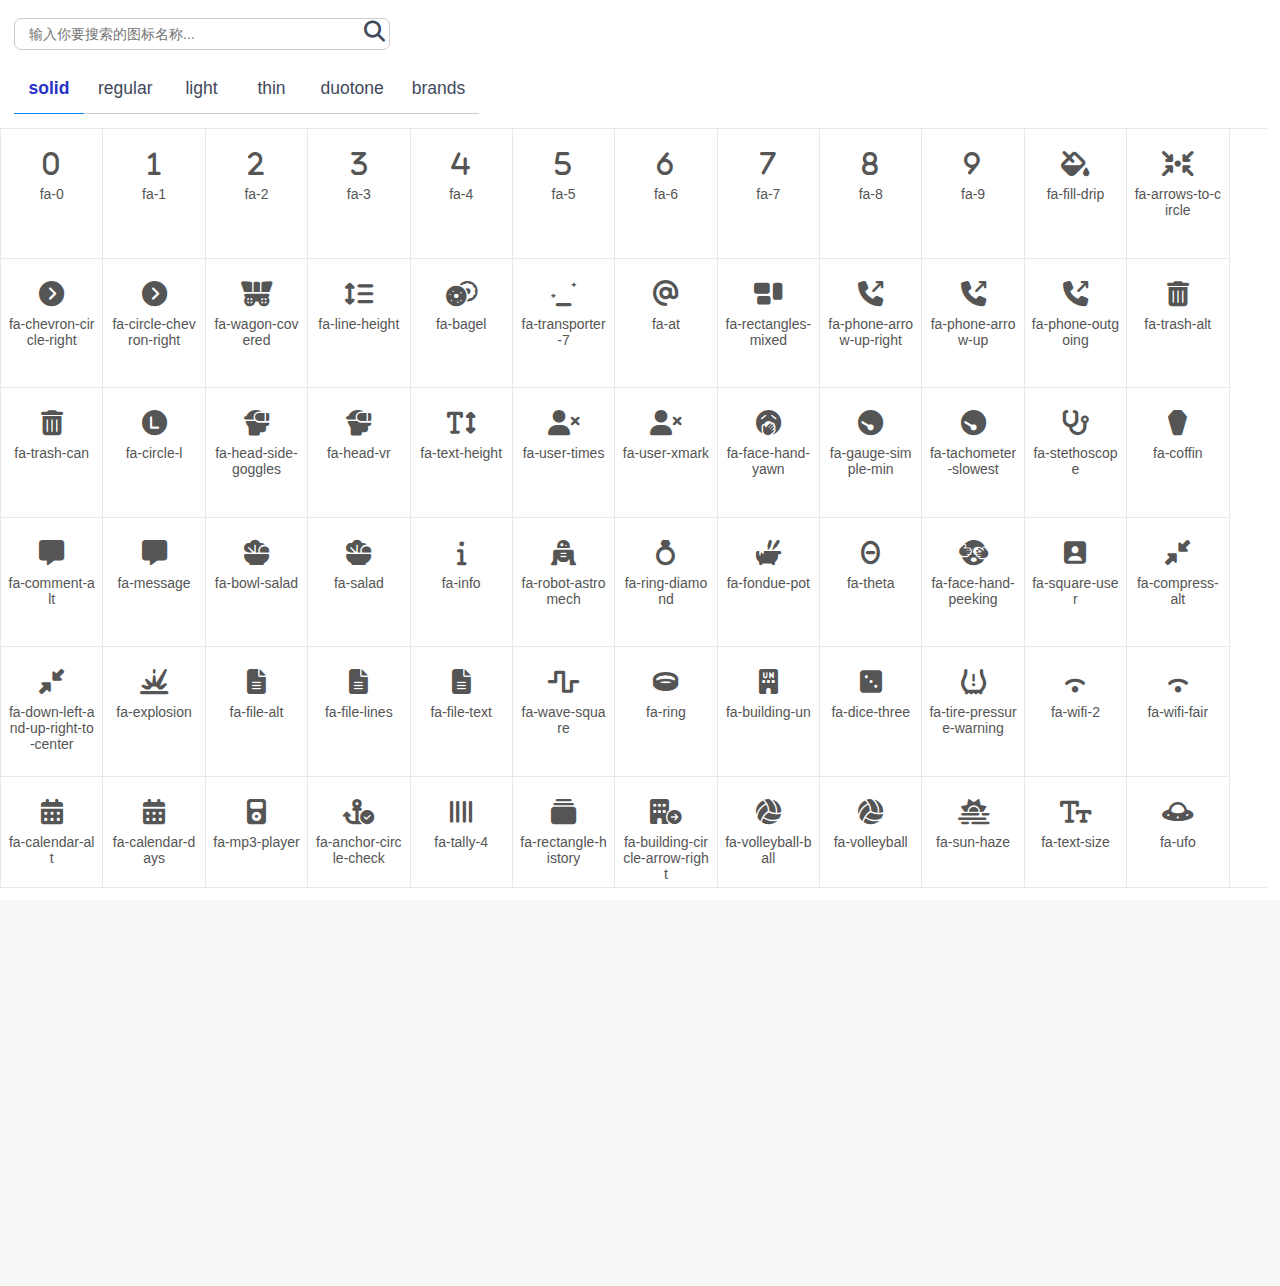
<file: libs/fontawesome-6.2.0/index.html>
<!DOCTYPE html>
<html lang="en">

<head>
    <meta charset="UTF-8">
    <meta http-equiv="X-UA-Compatible" content="IE=edge">
    <meta name="viewport" content="width=device-width, initial-scale=1.0">
    <title>Document</title>
    <link rel="shortcut icon" href="favicon.ico" type="image/x-icon" />
    <link rel="stylesheet" href="./assets/fontawesome/css/all_pro.css">
</head>
<style type="text/css">
    body {
        margin: 0;
        padding: 0;
        background:transparent;
    }

    .REGION_customized {
        /* margin: 0 20px; */
        padding: 20px 0;
        box-sizing: border-box;
        overflow: hidden;
        max-height: 100%;
    }

    .font-content {
        display: flex;
        flex-wrap: wrap;
        border: 1px solid #e9e9e9;
        border-right: 0;
        margin-top: 20px;
        width:99%;
        height:calc(100% - 160px);
        overflow-y: auto;
        overflow-x: hidden;
        /* justify-content: space-between; */
    }

    .font-group {
    	word-break: break-all;
        font-size: 36px;
        padding: 30px 10px 20px 10px;
        text-align: center;
        width:calc((100% - 200px) / 11);
        transition: all .3s linear;
        background: #fff;
        border-bottom:1px solid #e9e9e9;
        border-right: 1px solid #e9e9e9;
        color: #555;
        box-sizing: border-box;
        height: 185px;
    }

    h2 {
        padding: 0 20px;
    }

    .font-icon {
        height: 50px;
        line-height: 50px;
        pointer-events: none;
        font-size: inherit;
    }

    .font-name {
    	padding:0px 0px !important;
        font-size: 20px;
        height: 40px;
        pointer-events: none;
    }

    .font-group:hover {
        cursor: pointer;
        background:linear-gradient(to left, rgba(40, 50, 200, 0.8) 0%, #2832c8 100%) !important;
        color: #fff;
        transition: all 0.05s ease-in-out;
        transform: scale(1.2);
        box-shadow:0px -1px 8px rgba(0,0,0,.5);
    }

    .font-group:hover .font-icon {
        transform: scale(1.2);
    }

    .label {
        display: none;
    }

    input {
        width:30%;
        padding: 10px 20px;
        border-radius: 10px;
        background: transparent;
        border: 1px solid #ccc !important;
        font-size: 2rem !important;
    }

    .search-box {
        width:100%;
        position: relative;
        padding: 0 20px;
        box-sizing: border-box;
    }
    .search-box > .search-title{
        font-size: 30px;
        width: 165px;
        padding-top:17px;
    }

    .search-box .fa-search {
        line-height: 50px;
   		margin-left: -40px;
        font-size: 30px;
    }

    .search-box .fa-search:hover {
        cursor: pointer;
        color: #008cff;
    }

    .tabs {
        margin-top: 20px;
        background: #fff;
        padding: 0 20px;
        width: 100%;
    }

    .tabs .tab {
        min-width: 100px;
        text-align: center;
        display: inline-block;
        padding: 20px;
        font-size: 25px;
        border-bottom: 1px solid #ccc;
    }

    .tabs .tab:hover {
        cursor: pointer;
        color: #008cff;
    }

    .tabs .tab.active {
        font-weight: bold;
        color: #008cff;
        border-bottom: 2px solid #008cff;
    }

    .REGION_customized{
        background:#fff;
    }
    .theme-dark > .REGION_customized{
        background:rgba(8, 31,88, 1);
    }
    .theme-dark > .REGION_customized input{
        border: 1px solid #a8c6ef;
    }

    .theme-dark >.REGION_customized > .search-input {
        background:#0b3b84 ;
        border: 1px solid #00a1ff;
        color:#a8c6ef ;
    }

    .theme-dark > .REGION_customized > .search-box {
        color:#a8c6ef;
    }
    .theme-dark > .REGION_customized > .tabs{
        background:#0b3b84;
        color:#a8c6ef;
    }
    .theme-dark > .REGION_customized > .tabs .tab {
        border-bottom: 1px solid #0b3b84;
    }
    .theme-dark > .REGION_customized .tabs .tab:hover {
        cursor: pointer;
        color: #00ffff;
    }
    .theme-dark > .REGION_customized > .tabs .tab.active {
        font-weight: bold;
        color: #00ffff !important;
        border-bottom: 2px solid #00ffff;
    }
    .theme-dark > .REGION_customized > .font-content {
        border: 1px solid #00a1ff;
        border-right: 0;
    }
    .theme-dark > .REGION_customized >.font-content > .font-group{
        background:#0b3b84;
        color:#a8c6ef;
        border-bottom:1px solid #00a1ff;
        border-right: 1px solid #00a1ff;
    }
    .theme-dark > .REGION_customized >.font-content > .font-group:hover {
        cursor: pointer;
        background:rgba(8, 31,88, 1) !important;
        color: #fff;
    }
    ::-webkit-scrollbar {
        width:16px !important;
    }
</style>

<body style="zoom:0.7">
    <div class="REGION_customized">
        <div class="search-box">
<!--             <div class="search-title">字体图标库</div> -->
            <input id="search" class="search-input" placeholder="输入你要搜索的图标名称..." type="text" onkeyup="REGION.search(event,'keyup')">
            <div class="fa-solid fa-search"></div>
        </div>
        <div id="tabs" class="tabs">
        </div>
        <div class="font-content">

        </div>
    </div>
</body>

<script type="text/javascript" id="configjs" src="/core/config.js"></script>
<script type="text/javascript" src="./assets/clipboard/dist/clipboard.min.js"></script>
<script type="text/javascript" src="./js/getFileList.js"></script>
<!--<script type="text/javascript" src="/libs/jquery/jquery-1.12.4.min.js"></script>-->
<!--<script type="text/javascript" src="/js/theme.js"></script>-->

<script type="text/javascript">
    var REGION = {
        typeList: ["solid", "regular", "light", "thin", "duotone", "brands"],
        currentType: "solid",
        fontList: [],
        init() {
            this.fontList = [..._fontList];
            this.renderTabs();
            this.renderIcons(this.currentType);
            this.addTabEvent();
            this.addIconEvent();
           setTimeout(()=>{
               themeUtil.theme();
           })
        },
        renderTabs() {
            let _html = "";
            this.typeList.forEach(v => {
                if (v == this.currentType) {
                    _html += `<div class="tab active">${v}</div>`
                } else {
                    _html += `<div class="tab">${v}</div>`
                }
            })
            document.querySelector("#tabs").innerHTML = _html;
        },
        renderIcons(type) {
            document.querySelector(`.font-content`).innerHTML = "";
            let _html = "";
            this.fontList.forEach(v => {
                _html += `<div class="font-group" title="点击复制" type="${type}" data="${v}">
                    <div class="font-icon fa-${type} ${v}"></div>
                    <div class="font-name" onclick="">${v}</div>
                </div>`
            })
            document.querySelector(`.font-content`).innerHTML = _html;
        },
        addTabEvent() {
            document.querySelector(".tabs").addEventListener("click", e => {
                if (e.target.classList.contains("tab")) {
                    let tab = e.target;
                    if (tab.classList.contains("active")) {
                        return;
                    } else {
                        document.querySelector(".tab.active").classList.remove("active");
                        REGION.currentType = tab.innerHTML;
                        if (REGION.currentType == "brands") {
                            REGION.fontList = [..._brandsFontList];
                        } else {
                            REGION.fontList = [..._fontList];
                        }
                        tab.classList.add("active");
                        // REGION.renderIcons(REGION.currentType);
                        REGION.search(e, 'click');
                    }
                }
            })
        },
        addIconEvent(){
            let clipboard = null;
            document.querySelector(".font-content").addEventListener("click", e => {
                if (e.target.classList.contains("font-group")) {
                    let icon = e.target;
                    let name = icon.getAttribute("data");
                    let type = icon.getAttribute("type");
                    clipboard = new ClipboardJS(icon, {
                        text: () => `<i class="fa-${type} ${name}"></i>`,
                    })
                    clipboard.on('success', function (e) {
                        alert("复制成功");
                        e.clearSelection();
                        clipboard.destroy();
                    });
                    clipboard.on('error', function (e) {
                        // alert("复制失败")
                        console.error('Action:', e.action);
                        console.error('Trigger:', e.trigger);
                    });

                    clipboard.onClick(e)
                }
            })
        },
        search(e, type) {
            let value = document.querySelector("#search").value;
            if (e && (e.keyCode === 13 || type === "keyup" || type === "click")) {
                if (this.currentType == "brands") {
                    this.fontList = _brandsFontList.filter(v => v.indexOf(value) > -1);
                } else {
                    this.fontList = _fontList.filter(v => v.indexOf(value) > -1);
                }
                this.renderIcons(this.currentType);
            }
        }
    };
    REGION.init();

</script>

</html>
</file>
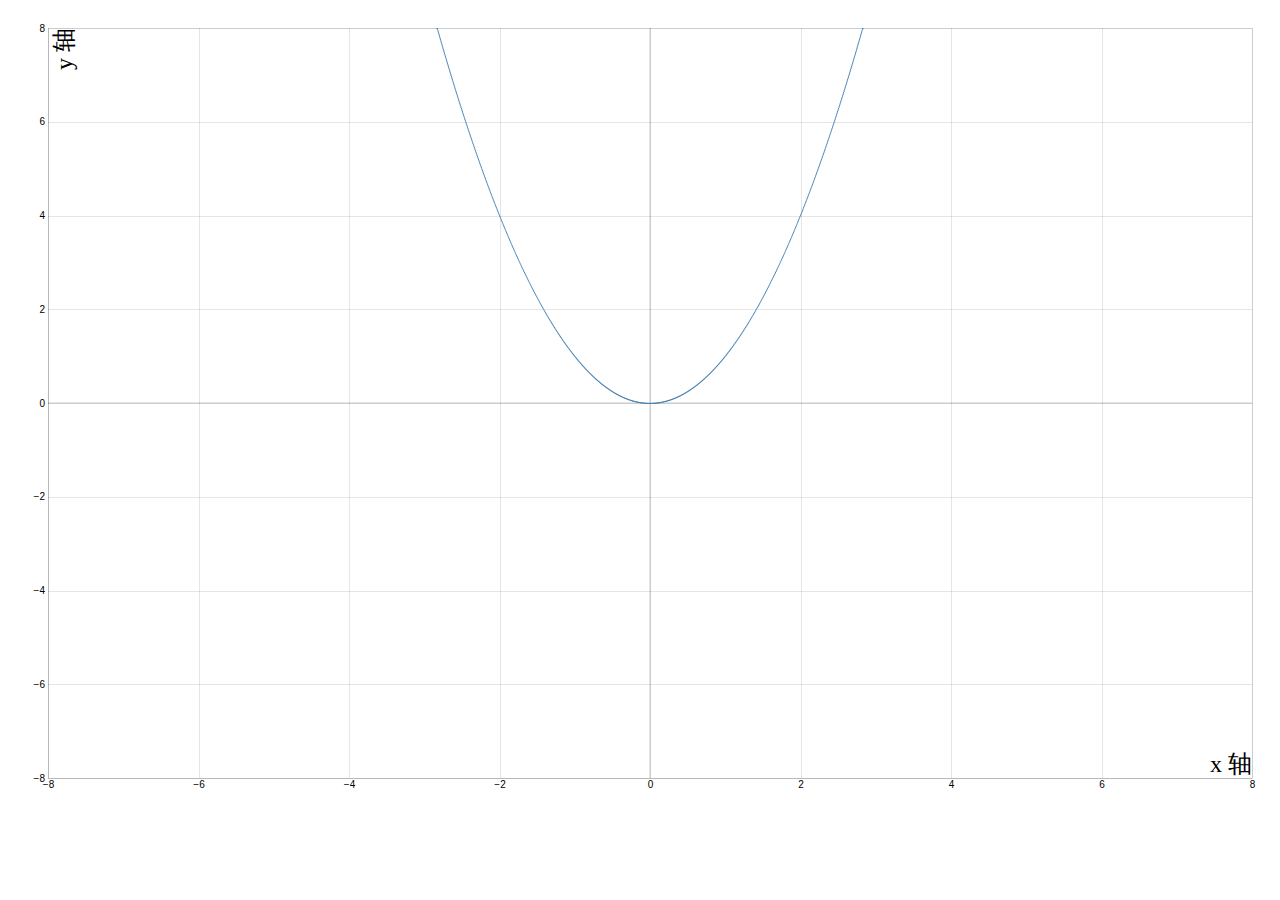
<file: libs/graphic/index.html>
<!DOCTYPE html> 
<html>
	<head>
		<meta http-equiv="X-UA-Compatible" content="IE=edge" />
		<meta http-equiv="cache-control" content="no-cache">
		<meta http-equiv="expires" content="0">
		<meta http-equiv="pragma" content="no-cache">
		<meta http-equiv="Content-Type" content="text/html; charset=UTF-8" />
		<meta name="viewport" content="width=device-width, initial-scale=1, maximum-scale=1, user-scalable=no">
		<link rel="shortcut icon" href="favicon.ico" type="image/x-icon" />
		<script type="text/javascript" src="function-plot.js"></script>
	</head>
<body>
<view class="content">
		<div id="root"></div>
	</view>
</body>

<script>
let contentsBounds = document.body.getBoundingClientRect();
let width = 800;
let height = 500;
let ratio = contentsBounds.width / width;
width *= ratio;
height *= ratio;
// 画图核心如下
functionPlot({
	target: "#root",  // 目标画布节点
	// 定义画布长宽
	width,
	height,
	// 设置 x,y 轴默认区间
	xAxis: {domain: [-8, 8], label: 'x 轴'},
	yAxis: {domain: [-8, 8], label: 'y 轴'},
	// 显示方格
	grid: true,
	// 需要绘制的函数，是数组，所以可以绘制多条函数
	data: [{
		fn: "x^2", // 也可以 pow(x, 2)
	  // 画出某点的切线 (没啥用，建议删除)
		derivative: {
			fn: "2 * x",
			updateOnMouseMove: true
		}
	}]
});
</script>
</html>
</file>
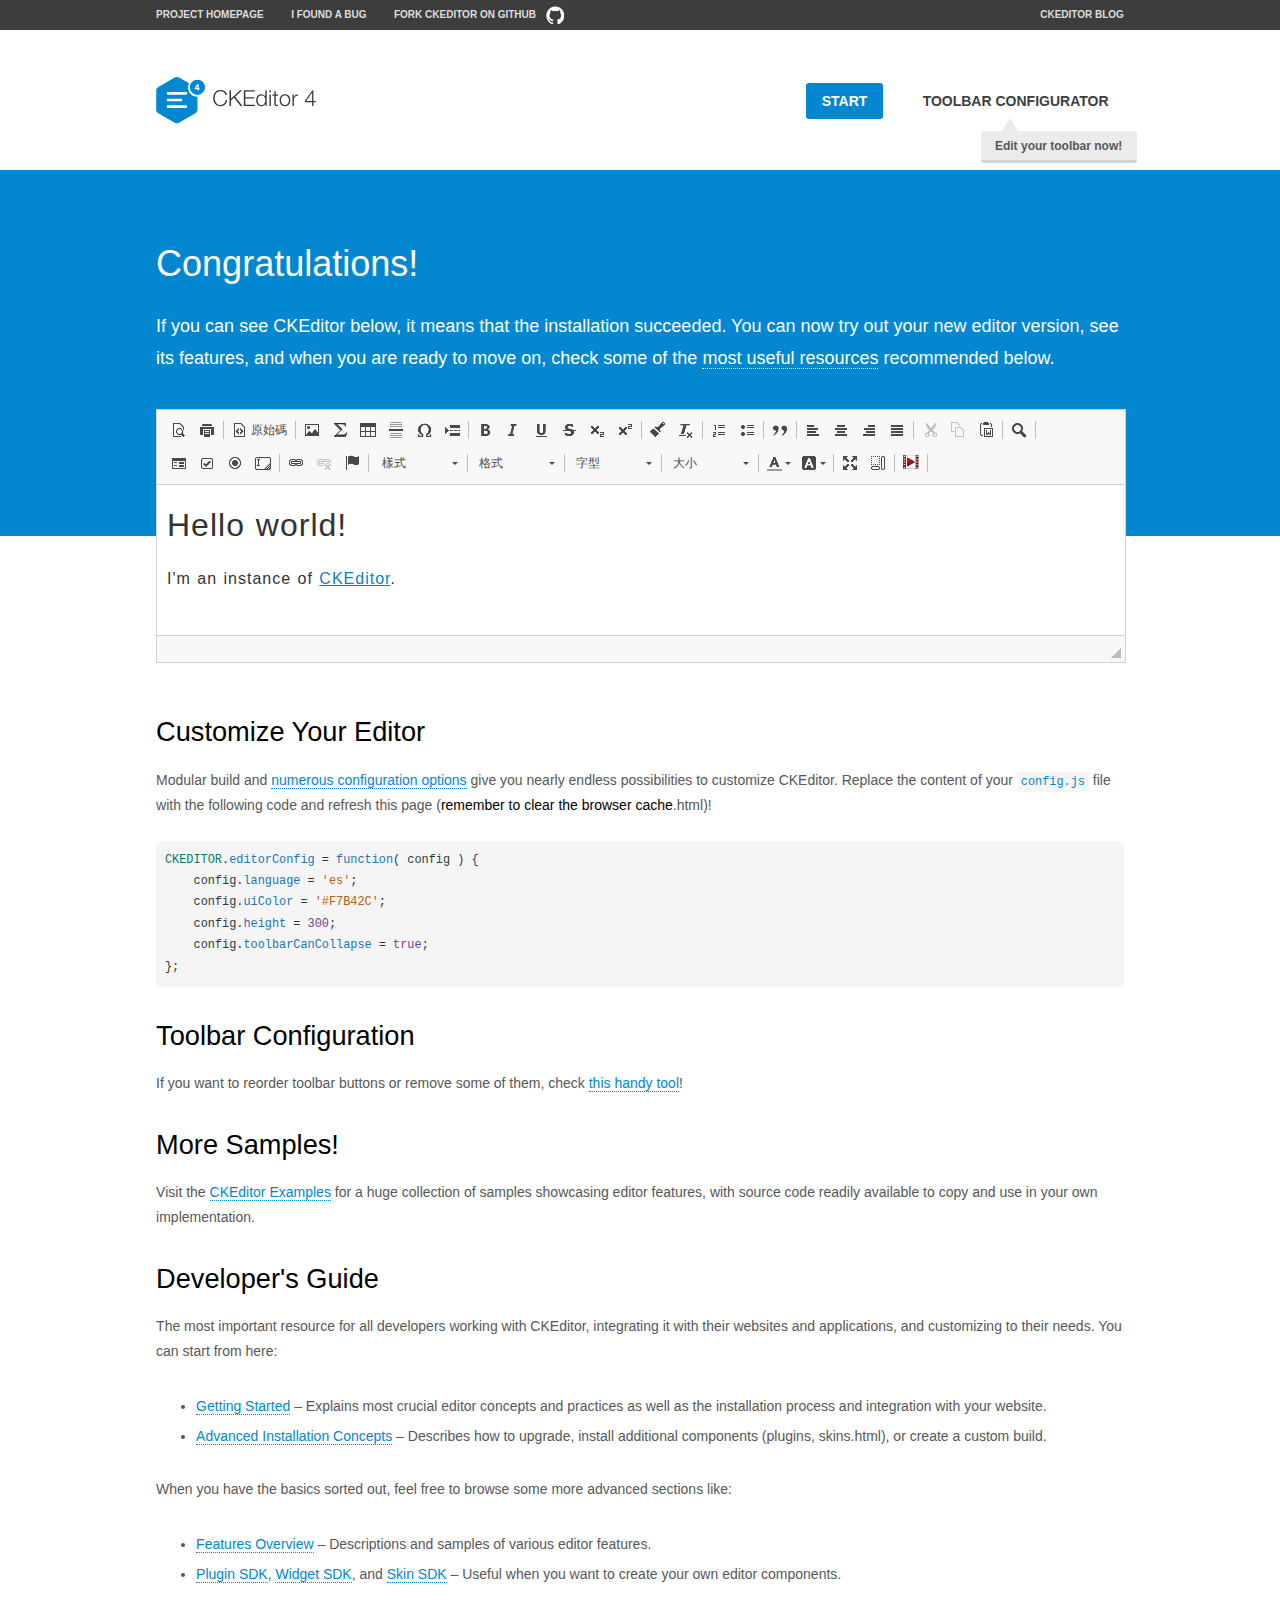
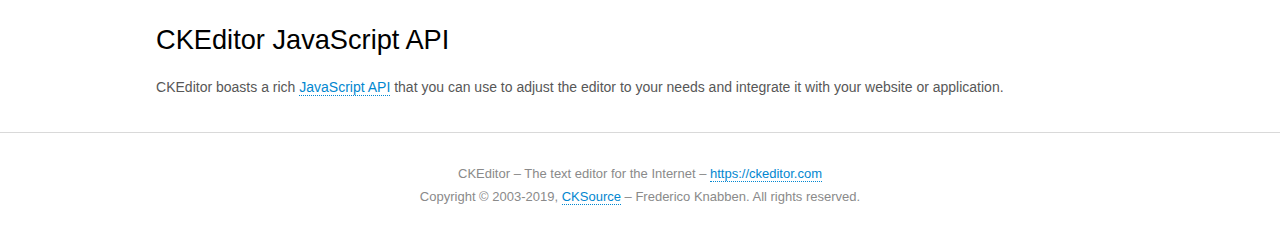
<file: libs/ckeditor/samples/index.html>
<!DOCTYPE html>
<!--
Copyright (c) 2003-2019, CKSource - Frederico Knabben. All rights reserved.
For licensing, see LICENSE.md or https://ckeditor.com/legal/ckeditor-oss-license
-->
<html>
<head>
	<meta charset="utf-8">
	<title>CKEditor Sample</title>
	<script src="../ckeditor.js"></script>
	<script src="js/sample.js"></script>
	<link rel="stylesheet" href="css/samples.css">
	<link rel="stylesheet" href="toolbarconfigurator/lib/codemirror/neo.css">
	<meta name="viewport" content="width=device-width,initial-scale=1">
</head>
<body id="main">

<nav class="navigation-a">
	<div class="grid-container">
		<ul class="navigation-a-left grid-width-70">
			<li><a href="https://ckeditor.com/ckeditor-4/">Project Homepage</a></li>
			<li><a href="https://github.com/ckeditor/ckeditor-dev/issues">I found a bug</a></li>
			<li><a href="https://github.com/ckeditor/ckeditor-dev" class="icon-pos-right icon-navigation-a-github">Fork CKEditor on GitHub</a></li>
		</ul>
		<ul class="navigation-a-right grid-width-30">
			<li><a href="https://ckeditor.com/blog/">CKEditor Blog</a></li>
		</ul>
	</div>
</nav>

<header class="header-a">
	<div class="grid-container">
		<h1 class="header-a-logo grid-width-30">
			<a href="index.html"><img src="img/logo.svg" onerror="this.src='img/logo.png'; this.onerror=null;" alt="CKEditor Sample"></a>
		</h1>

		<nav class="navigation-b grid-width-70">
			<ul>
				<li><a href="index.html" class="button-a button-a-background">Start</a></li>
				<li><a href="toolbarconfigurator/index.html" class="button-a">Toolbar configurator <span class="balloon-a balloon-a-nw">Edit your toolbar now!</span></a></li>
			</ul>
		</nav>
	</div>
</header>

<main>
	<div class="adjoined-top">
		<div class="grid-container">
			<div class="content grid-width-100">
				<h1>Congratulations!</h1>
				<p>
					If you can see CKEditor below, it means that the installation succeeded.
					You can now try out your new editor version, see its features, and when you are ready to move on, check some of the <a href="#sample-customize">most useful resources</a> recommended below.
				</p>
			</div>
		</div>
	</div>
	<div class="adjoined-bottom">
		<div class="grid-container">
			<div class="grid-width-100">
				<div id="editor">
					<h1>Hello world!</h1>
					<p>I'm an instance of <a href="https://ckeditor.com">CKEditor</a>.</p>
				</div>
			</div>
		</div>
	</div>

	<div class="grid-container">
		<div class="content grid-width-100">
			<section id="sample-customize">
				<h2>Customize Your Editor</h2>
				<p>Modular build and <a href="https://ckeditor.com/docs/ckeditor4/latest/guide/dev_configuration.html">numerous configuration options</a> give you nearly endless possibilities to customize CKEditor. Replace the content of your <code><a href="../config.js">config.js</a></code> file with the following code and refresh this page (<strong>remember to clear the browser cache</strong>.html)!</p>
		<pre class="cm-s-neo CodeMirror"><code><span style="padding-right: 0.1px;"><span class="cm-variable">CKEDITOR</span>.<span class="cm-property">editorConfig</span> <span class="cm-operator">=</span> <span class="cm-keyword">function</span>( <span class="cm-def">config</span> ) {</span>
<span style="padding-right: 0.1px;"><span class="cm-tab">	</span><span class="cm-variable-2">config</span>.<span class="cm-property">language</span> <span class="cm-operator">=</span> <span class="cm-string">'es'</span>;</span>
<span style="padding-right: 0.1px;"><span class="cm-tab">	</span><span class="cm-variable-2">config</span>.<span class="cm-property">uiColor</span> <span class="cm-operator">=</span> <span class="cm-string">'#F7B42C'</span>;</span>
<span style="padding-right: 0.1px;"><span class="cm-tab">	</span><span class="cm-variable-2">config</span>.<span class="cm-property">height</span> <span class="cm-operator">=</span> <span class="cm-number">300</span>;</span>
<span style="padding-right: 0.1px;"><span class="cm-tab">	</span><span class="cm-variable-2">config</span>.<span class="cm-property">toolbarCanCollapse</span> <span class="cm-operator">=</span> <span class="cm-atom">true</span>;</span>
<span style="padding-right: 0.1px;">};</span></code></pre>
			</section>

			<section>
				<h2>Toolbar Configuration</h2>
				<p>If you want to reorder toolbar buttons or remove some of them, check <a href="toolbarconfigurator/index.html">this handy tool</a>!</p>
			</section>

			<section>
				<h2>More Samples!</h2>
				<p>Visit the <a href="https://ckeditor.com/docs/ckeditor4/latest/examples/index.html">CKEditor Examples</a> for a huge collection of samples showcasing editor features, with source code readily available to copy and use in your own implementation.</p>
			</section>

			<section>
				<h2>Developer's Guide</h2>
				<p>The most important resource for all developers working with CKEditor, integrating it with their websites and applications, and customizing to their needs. You can start from here:</p>
				<ul>
					<li><a href="https://ckeditor.com/docs/ckeditor4/latest/guide/dev_installation.html">Getting Started</a> &ndash; Explains most crucial editor concepts and practices as well as the installation process and integration with your website.</li>
					<li><a href="https://ckeditor.com/docs/ckeditor4/latest/guide/dev_advanced_installation.html">Advanced Installation Concepts</a> &ndash; Describes how to upgrade, install additional components (plugins, skins.html), or create a custom build.</li>
				</ul>
					<p>When you have the basics sorted out, feel free to browse some more advanced sections like:</p>
				<ul>
					<li><a href="https://ckeditor.com/docs/ckeditor4/latest/features/index.html">Features Overview</a> &ndash; Descriptions and samples of various editor features.</li>
					<li><a href="https://ckeditor.com/docs/ckeditor4/latest/guide/plugin_sdk_intro.html">Plugin SDK</a>, <a href="https://ckeditor.com/docs/ckeditor4/latest/guide/widget_sdk_intro.html">Widget SDK</a>, and <a href="https://ckeditor.com/docs/ckeditor4/latest/guide/skin_sdk_intro.html">Skin SDK</a> &ndash; Useful when you want to create your own editor components.</li>
				</ul>
			</section>

			<section>
				<h2>CKEditor JavaScript API</h2>
				<p>CKEditor boasts a rich <a href="https://ckeditor.com/docs/ckeditor4/latest/api/index.html">JavaScript API</a> that you can use to adjust the editor to your needs and integrate it with your website or application.</p>
			</section>
		</div>
	</div>
</main>

<footer class="footer-a grid-container">
	<div class="grid-container">
		<p class="grid-width-100">
			CKEditor &ndash; The text editor for the Internet &ndash; <a class="samples" href="https://ckeditor.com/">https://ckeditor.com</a>
		</p>
		<p class="grid-width-100" id="copy">
			Copyright &copy; 2003-2019, <a class="samples" href="https://cksource.com/">CKSource</a> &ndash; Frederico Knabben. All rights reserved.
		</p>
	</div>
</footer>
<script>
	initSample();
</script>

</body>
</html>
</file>
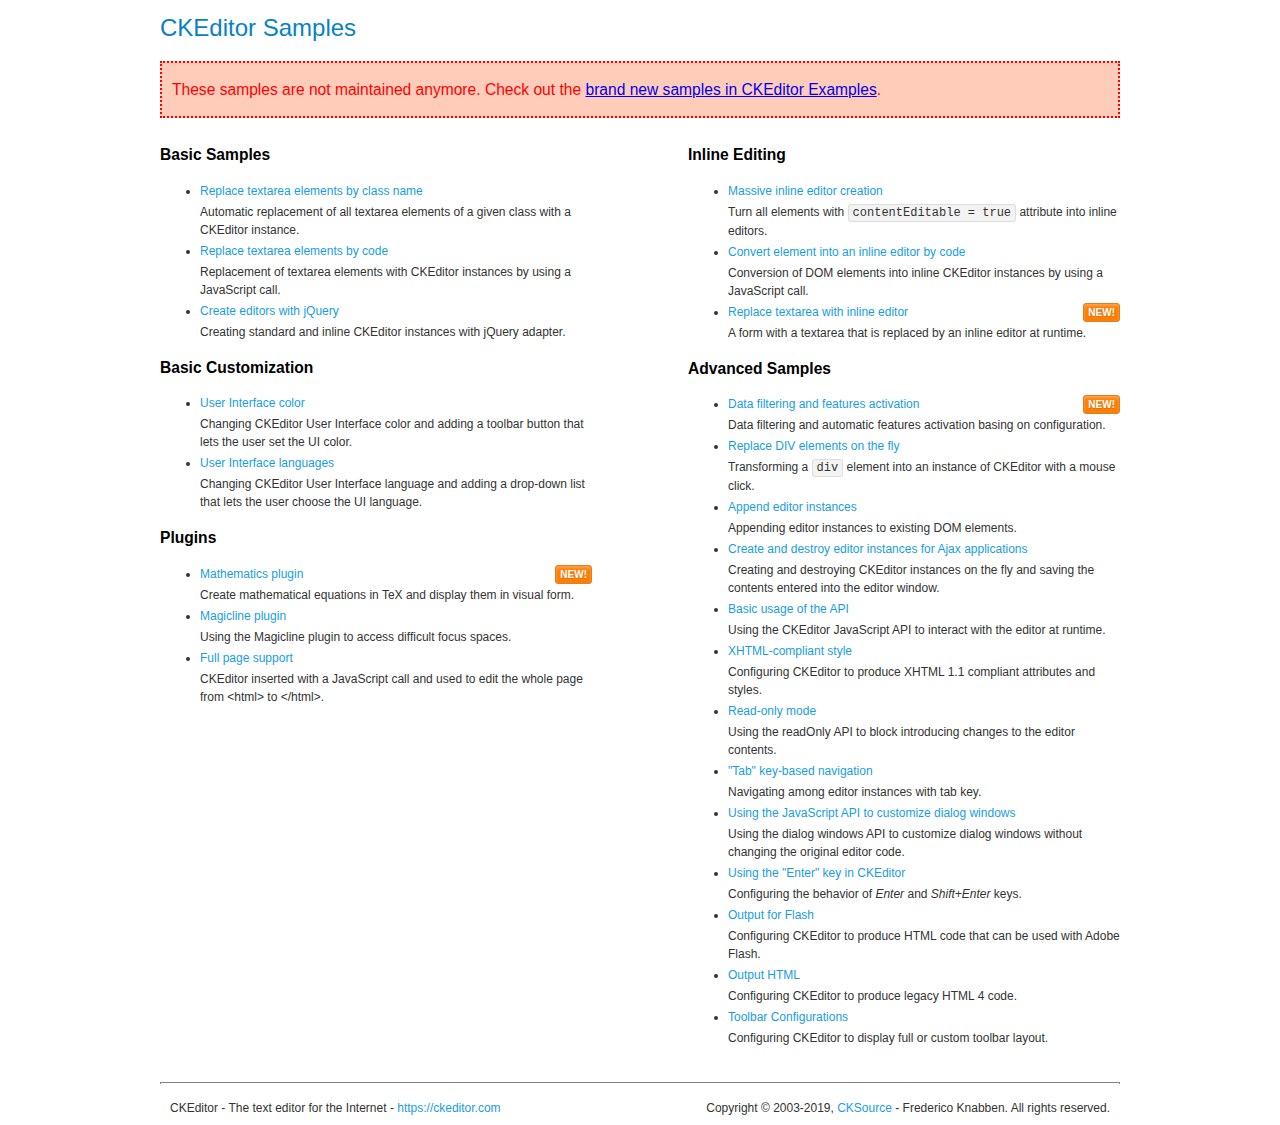
<file: libs/ckeditor/samples/old/index.html>
<!DOCTYPE html>
<!--
Copyright (c) 2003-2019, CKSource - Frederico Knabben. All rights reserved.
For licensing, see LICENSE.md or https://ckeditor.com/legal/ckeditor-oss-license
-->
<html>
<head>
	<meta charset="utf-8">
	<title>CKEditor Samples</title>
	<link rel="stylesheet" href="sample.css">
</head>
<body>
	<h1 class="samples">
		CKEditor Samples
	</h1>
	<div class="warning deprecated">
		These samples are not maintained anymore. Check out the <a href="https://ckeditor.com/docs/ckeditor4/latest/examples/index.html">brand new samples in CKEditor Examples</a>.
	</div>
	<div class="twoColumns">
		<div class="twoColumnsLeft">
			<h2 class="samples">
				Basic Samples
			</h2>
			<dl class="samples">
				<dt><a class="samples" href="replacebyclass.html">Replace textarea elements by class name</a></dt>
				<dd>Automatic replacement of all textarea elements of a given class with a CKEditor instance.</dd>

				<dt><a class="samples" href="replacebycode.html">Replace textarea elements by code</a></dt>
				<dd>Replacement of textarea elements with CKEditor instances by using a JavaScript call.</dd>

				<dt><a class="samples" href="jquery.html">Create editors with jQuery</a></dt>
				<dd>Creating standard and inline CKEditor instances with jQuery adapter.</dd>
			</dl>

			<h2 class="samples">
				Basic Customization
			</h2>
			<dl class="samples">
				<dt><a class="samples" href="uicolor.html">User Interface color</a></dt>
				<dd>Changing CKEditor User Interface color and adding a toolbar button that lets the user set the UI color.</dd>

				<dt><a class="samples" href="uilanguages.html">User Interface languages</a></dt>
				<dd>Changing CKEditor User Interface language and adding a drop-down list that lets the user choose the UI language.</dd>
			</dl>


			<h2 class="samples">Plugins</h2>
<dl class="samples">
<dt><a class="samples" href="mathjax/mathjax.html">Mathematics plugin</a><span class="new">New!</span></dt>
<dd>Create mathematical equations in TeX and display them in visual form.</dd>

<dt><a class="samples" href="magicline/magicline.html">Magicline plugin</a></dt>
<dd>Using the Magicline plugin to access difficult focus spaces.</dd>

<dt><a class="samples" href="wysiwygarea/fullpage.html">Full page support</a></dt>
<dd>CKEditor inserted with a JavaScript call and used to edit the whole page from &lt;html&gt; to &lt;/html&gt;.</dd>
</dl>
		</div>
		<div class="twoColumnsRight">
			<h2 class="samples">
				Inline Editing
			</h2>
			<dl class="samples">
				<dt><a class="samples" href="inlineall.html">Massive inline editor creation</a></dt>
				<dd>Turn all elements with <code>contentEditable = true</code> attribute into inline editors.</dd>

				<dt><a class="samples" href="inlinebycode.html">Convert element into an inline editor by code</a></dt>
				<dd>Conversion of DOM elements into inline CKEditor instances by using a JavaScript call.</dd>

				<dt><a class="samples" href="inlinetextarea.html">Replace textarea with inline editor</a> <span class="new">New!</span></dt>
				<dd>A form with a textarea that is replaced by an inline editor at runtime.</dd>

				
			</dl>

			<h2 class="samples">
				Advanced Samples
			</h2>
			<dl class="samples">
				<dt><a class="samples" href="datafiltering.html">Data filtering and features activation</a> <span class="new">New!</span></dt>
				<dd>Data filtering and automatic features activation basing on configuration.</dd>

				<dt><a class="samples" href="divreplace.html">Replace DIV elements on the fly</a></dt>
				<dd>Transforming a <code>div</code> element into an instance of CKEditor with a mouse click.</dd>

				<dt><a class="samples" href="appendto.html">Append editor instances</a></dt>
				<dd>Appending editor instances to existing DOM elements.</dd>

				<dt><a class="samples" href="ajax.html">Create and destroy editor instances for Ajax applications</a></dt>
				<dd>Creating and destroying CKEditor instances on the fly and saving the contents entered into the editor window.</dd>

				<dt><a class="samples" href="api.html">Basic usage of the API</a></dt>
				<dd>Using the CKEditor JavaScript API to interact with the editor at runtime.</dd>

				<dt><a class="samples" href="xhtmlstyle.html">XHTML-compliant style</a></dt>
				<dd>Configuring CKEditor to produce XHTML 1.1 compliant attributes and styles.</dd>

				<dt><a class="samples" href="readonly.html">Read-only mode</a></dt>
				<dd>Using the readOnly API to block introducing changes to the editor contents.</dd>

				<dt><a class="samples" href="tabindex.html">"Tab" key-based navigation</a></dt>
				<dd>Navigating among editor instances with tab key.</dd>


				
<dt><a class="samples" href="dialog/dialog.html">Using the JavaScript API to customize dialog windows</a></dt>
<dd>Using the dialog windows API to customize dialog windows without changing the original editor code.</dd>

<dt><a class="samples" href="enterkey/enterkey.html">Using the &quot;Enter&quot; key in CKEditor</a></dt>
<dd>Configuring the behavior of <em>Enter</em> and <em>Shift+Enter</em> keys.</dd>

<dt><a class="samples" href="htmlwriter/outputforflash.html">Output for Flash</a></dt>
<dd>Configuring CKEditor to produce HTML code that can be used with Adobe Flash.</dd>

<dt><a class="samples" href="htmlwriter/outputhtml.html">Output HTML</a></dt>
<dd>Configuring CKEditor to produce legacy HTML 4 code.</dd>

<dt><a class="samples" href="toolbar/toolbar.html">Toolbar Configurations</a></dt>
<dd>Configuring CKEditor to display full or custom toolbar layout.</dd>

			</dl>
		</div>
	</div>
	<div id="footer">
		<hr>
		<p>
			CKEditor - The text editor for the Internet - <a class="samples" href="https://ckeditor.com/">https://ckeditor.com</a>
		</p>
		<p id="copy">
			Copyright &copy; 2003-2019, <a class="samples" href="https://cksource.com/">CKSource</a> - Frederico Knabben. All rights reserved.
		</p>
	</div>
</body>
</html>
</file>
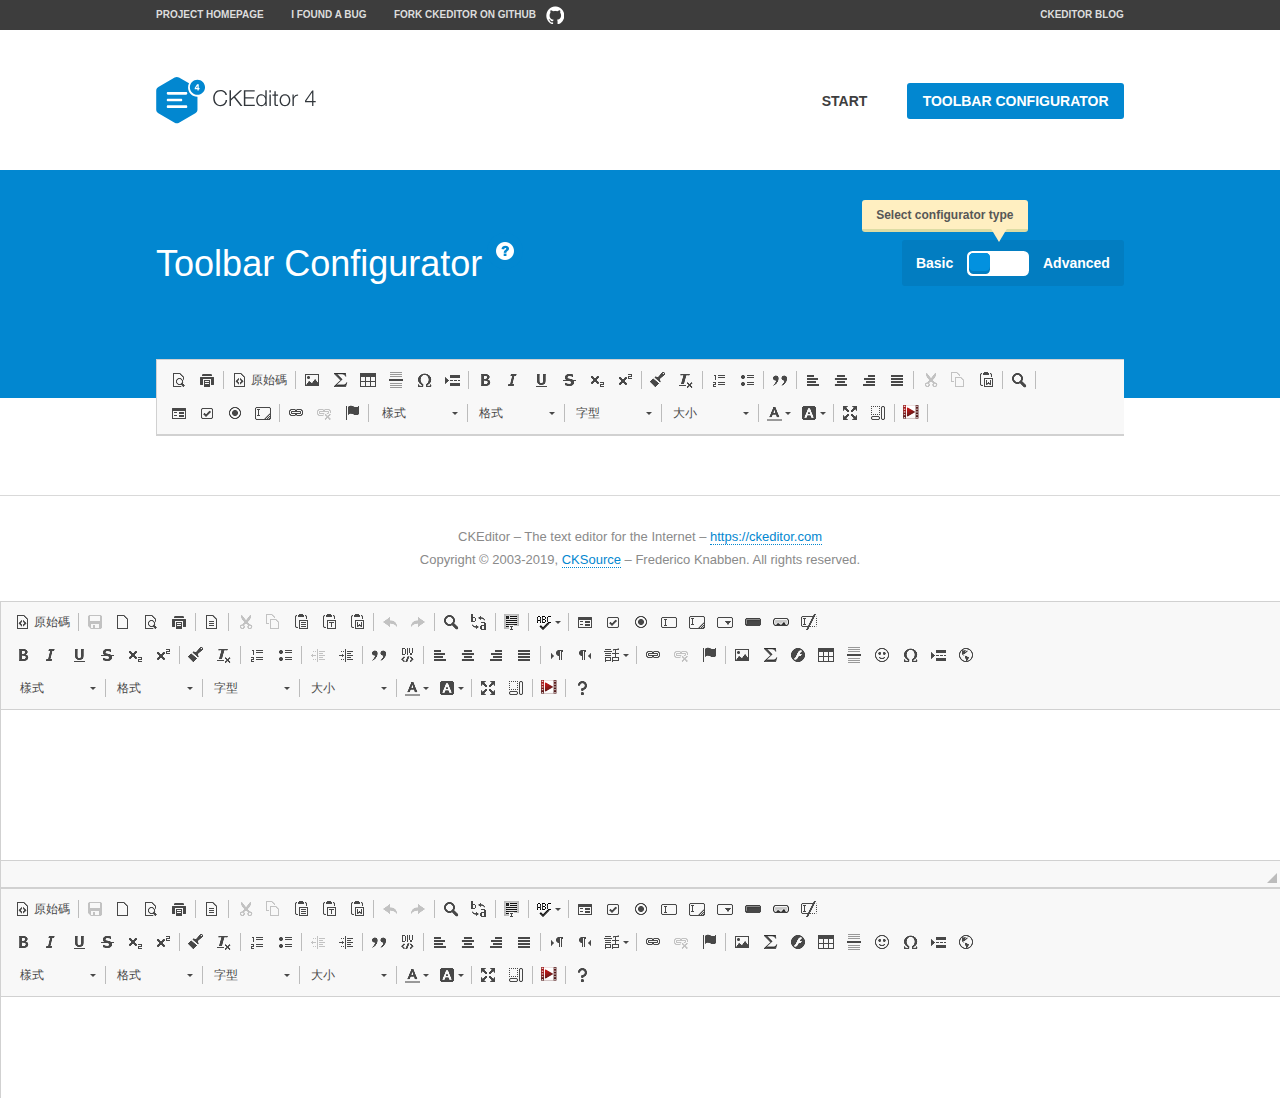
<file: libs/ckeditor/samples/toolbarconfigurator/index.html>
<!DOCTYPE html>
<!--
Copyright (c) 2003-2019, CKSource - Frederico Knabben. All rights reserved.
For licensing, see LICENSE.md or https://ckeditor.com/legal/ckeditor-oss-license
-->
<!--[if IE 8]><html class="ie8"><![endif]-->
<!--[if gt IE 8]><html><![endif]-->
<!--[if !IE]><!--><html><!--<![endif]-->
<head>
	<meta charset="utf-8">
	<title>Toolbar Configurator</title>
	<script src="../../ckeditor.js"></script>
	<script>
		if ( CKEDITOR.env.ie && CKEDITOR.env.version < 9 )
			CKEDITOR.tools.enableHtml5Elements( document );
	</script>
	<link rel="stylesheet" href="lib/codemirror/codemirror.css">
	<link rel="stylesheet" href="lib/codemirror/show-hint.css">
	<link rel="stylesheet" href="lib/codemirror/neo.css">
	<link rel="stylesheet" href="css/fontello.css">
	<link rel="stylesheet" href="../css/samples.css">
</head>
<body id="toolbar">

<nav class="navigation-a">
	<div class="grid-container">
		<ul class="navigation-a-left grid-width-70">
			<li><a href="https://ckeditor.com/ckeditor-4/">Project Homepage</a></li>
			<li><a href="https://github.com/ckeditor/ckeditor-dev/issues">I found a bug</a></li>
			<li><a href="https://github.com/ckeditor/ckeditor-dev" class="icon-pos-right icon-navigation-a-github">Fork CKEditor on GitHub</a></li>
		</ul>
		<ul class="navigation-a-right grid-width-30">
			<li><a href="https://ckeditor.com/blog/">CKEditor Blog</a></li>
		</ul>
	</div>
</nav>

<header class="header-a">
	<div class="grid-container">
		<h1 class="header-a-logo grid-width-30">
			<a href="../index.html"><img src="../img/logo.svg" onerror="this.src='../img/logo.png'; this.onerror=null;" alt="CKEditor Logo"></a>
		</h1>
		<nav class="navigation-b grid-width-70">
			<ul>
				<li><a href="../index.html"  class="button-a">Start</a></li>
				<li><a href="index.html"  class="button-a button-a-background">Toolbar configurator</a></li>
			</ul>
		</nav>
	</div>
</header>

<main>
	<div class="adjoined-top">
		<div class="grid-container">
			<div class="content grid-width-100">
				<div class="grid-container-nested">
					<h1 class="grid-width-60">
						Toolbar Configurator
						<a href="#help-content" type="button" title="Configurator help" id="help" class="button-a button-a-background button-a-no-text icon-pos-left icon-question-mark">Help</a>
					</h1>

					<div class="grid-width-40 grid-switch-magic">
						<div class="switch">
							<span class="balloon-a balloon-a-se">Select configurator type</span>
							<input type="radio" name="radio" data-num="1" id="radio-basic" />
							<input type="radio" name="radio" data-num="2" id="radio-advanced" />
							<label data-for="1" for="radio-basic">Basic</label>
							<span class="switch-inner">
								<span class="handler"></span>
							</span>
							<label data-for="2" for="radio-advanced">Advanced</label>
						</div>
					</div>
				</div>
			</div>
		</div>
	</div>
	<div class="adjoined-bottom">
		<div class="grid-container">
			<div class="grid-width-100">
				<div class="editors-container">
					<div id="editor-basic"></div>
					<div id="editor-advanced"></div>
				</div>
			</div>
		</div>
	</div>

	<div class="grid-container configurator">
		<div class="content grid-width-100">
			<div class="configurator">
				<div>
					<div id="toolbarModifierWrapper"></div>
				</div>
			</div>
		</div>
	</div>

	<div id="help-content">
		<div class="grid-container">
			<div class="grid-width-100">
				<h2>What Am I Doing Here?</h2>

				<div class="grid-container grid-container-nested">
					<div class="basic">
						<div class="grid-width-50">
							<p>Arrange <a href="https://ckeditor.com/docs/ckeditor4/latest/api/CKEDITOR_config.html#cfg-toolbarGroups">toolbar groups</a>, toggle <a href="https://ckeditor.com/docs/ckeditor4/latest/api/CKEDITOR_config.html#cfg-removeButtons">button visibility</a> according to your needs and get your toolbar configuration.</p>
							<p>You can replace the content of the <a href="../../config.js"><code>config.js</code></a> file with the generated configuration. If you already set some configuration options you will need to merge both configurations.</p>
						</div>
						<div class="grid-width-50">
							<p>Read more about different ways of <a href="https://ckeditor.com/docs/ckeditor4/latest/guide/dev_configuration.html">setting configuration</a> and do not forget about <strong>clearing browser cache</strong>.</p>
							<p>Arranging toolbar groups is the recommended way of configuring the toolbar, but if you need more freedom you can use the <a href="#advanced">advanced configurator</a>.</p>
						</div>
					</div>
					<div class="advanced" style="display: none;">
						<div class="grid-width-50">
							<p>With this code editor you can edit your <a href="https://ckeditor.com/docs/ckeditor4/latest/api/CKEDITOR_config.html#cfg-toolbar">toolbar configuration</a> live.</p>
							<p>You can replace the content of the <a href="../../config.js"><code>config.js</code></a> file with the generated configuration. If you already set some configuration options you will need to merge both configurations.</p>
						</div>
						<div class="grid-width-50">
							<p>Read more about different ways of <a href="https://ckeditor.com/docs/ckeditor4/latest/guide/dev_configuration.html">setting configuration</a> and do not forget about <strong>clearing browser cache</strong>.</p>
						</div>
					</div>
				</div>

				<p class="grid-container grid-container-nested">
					<button type="button" class="help-content-close grid-width-100 button-a button-a-background">Got it. Let's play!</button>
				</p>
			</div>
		</div>
	</div>
</main>

<footer class="footer-a grid-container">
	<p class="grid-width-100">
		CKEditor &ndash; The text editor for the Internet &ndash; <a class="samples" href="https://ckeditor.com/">https://ckeditor.com</a>
	</p>
	<p class="grid-width-100" id="copy">
		Copyright &copy; 2003-2019, <a class="samples" href="https://cksource.com/">CKSource</a> &ndash; Frederico Knabben. All rights reserved.
	</p>
</footer>

<script src="lib/codemirror/codemirror.js"></script>
<script src="lib/codemirror/javascript.js"></script>
<script src="lib/codemirror/show-hint.js"></script>

<script src="js/fulltoolbareditor.js"></script>
<script src="js/abstracttoolbarmodifier.js"></script>
<script src="js/toolbarmodifier.js"></script>
<script src="js/toolbartextmodifier.js"></script>
<script src="../js/sf.js"></script>

<script>
	( function() {
		'use strict';

		var mode = ( window.location.hash.substr( 1 ) === 'advanced' ) ? 'advanced' : 'basic',
			configuratorSection = CKEDITOR.document.findOne( 'main > .grid-container.configurator' ),
			basicInstruction = CKEDITOR.document.findOne( '#help-content .basic' ),
			advancedInstruction = CKEDITOR.document.findOne( '#help-content .advanced' ),

			// Configurator mode switcher.
			modeSwitchBasic = CKEDITOR.document.getById( 'radio-basic' ),
			modeSwitchAdvanced = CKEDITOR.document.getById( 'radio-advanced' );

		// Initial setup
		function updateSwitcher() {
			if ( mode === 'advanced' ) {
				modeSwitchAdvanced.$.checked = true;
			} else {
				modeSwitchBasic.$.checked = true;
			}
		}

		updateSwitcher();

		CKEDITOR.document.getWindow().on( 'hashchange', function( e ) {
			var hash = window.location.hash.substr( 1 );
			if ( !( hash === 'advanced' || hash === 'basic' ) ) {
				return;
			}
			mode = hash;
			onToolbarsDone( mode );
		} );

		CKEDITOR.document.getWindow().on( 'resize', function() {
			updateToolbar( ( mode === 'basic' ? toolbarModifier : toolbarTextModifier )[ 'editorInstance' ] );
		} );

		function onRefresh( modifier ) {
			modifier = modifier || this;

			if ( mode === 'basic' && modifier instanceof ToolbarConfigurator.ToolbarTextModifier ) {
				return;
			}

			// CodeMirror container becomes visible, so we need to refresh and to avoid rendering problems.
			if ( mode === 'advanced' && modifier instanceof ToolbarConfigurator.ToolbarTextModifier ) {
				modifier.codeContainer.refresh();
			}

			updateToolbar( modifier.editorInstance );
		}

		function updateToolbar( editor ) {
			var editorContainer = editor.container;

			// Not always editor is loaded.
			if ( !editorContainer ) {
				return;
			}

			var displayStyle = editorContainer.getStyle( 'display' );

			editorContainer.setStyle( 'display', 'block' );

			var newHeight = editorContainer.getSize( 'height' );

			var newMarginTop = parseInt( editorContainer.getComputedStyle( 'margin-top' ), 10 );
			newMarginTop = ( isNaN( newMarginTop ) ? 0 : Number( newMarginTop ) );

			var newMarginBottom = parseInt( editorContainer.getComputedStyle( 'margin-bottom' ), 10 );
			newMarginBottom = ( isNaN( newMarginBottom ) ? 0 : Number( newMarginBottom ) );

			var result = newHeight + newMarginTop + newMarginBottom;

			editorContainer.setStyle( 'display', displayStyle );

			editor.container.getAscendant( 'div' ).setStyle( 'height', result + 'px' );
		}

		var toolbarModifier = new ToolbarConfigurator.ToolbarModifier( 'editor-basic' );

		var done = 0;
		toolbarModifier.init( onToolbarInit );
		toolbarModifier.onRefresh = onRefresh;

		CKEDITOR.document.getById( 'toolbarModifierWrapper' ).append( toolbarModifier.mainContainer );

		var toolbarTextModifier = new ToolbarConfigurator.ToolbarTextModifier( 'editor-advanced' );
		toolbarTextModifier.init( onToolbarInit );
		toolbarTextModifier.onRefresh = onRefresh;

		function onToolbarInit() {
			if ( ++done === 2 ) {
				onToolbarsDone();

				positionSticky.watch( CKEDITOR.document.findOne( '.toolbar' ), function() {
					return mode === 'advanced';
				} );
			}
		}

		function onToolbarsDone() {
			if ( mode === 'basic' ) {
				toggleModeBasic( false );
			} else {
				toggleModeAdvanced( false );
			}

			updateSwitcher();

			setTimeout( function() {
				CKEDITOR.document.findOne( '.editors-container' ).addClass( 'active' );
				CKEDITOR.document.findOne( '#toolbarModifierWrapper' ).addClass( 'active' );
			}, 200 );
		}

		CKEDITOR.document.getById( 'toolbarModifierWrapper' ).append( toolbarTextModifier.mainContainer );

		function toogleModeSwitch( onElement, offElement, onModifier, offModifier ) {
			onElement.addClass( 'fancy-button-active' );
			offElement.removeClass( 'fancy-button-active' );

			onModifier.showUI();
			offModifier.hideUI();
		}

		function toggleModeBasic( callOnRefresh ) {
			callOnRefresh = ( callOnRefresh !== false );
			mode = 'basic';
			window.location.hash = '#basic';
			toogleModeSwitch( modeSwitchBasic, modeSwitchAdvanced, toolbarModifier, toolbarTextModifier );

			configuratorSection.removeClass( 'freed-width' );
			basicInstruction.show();
			advancedInstruction.hide();

			callOnRefresh && onRefresh( toolbarModifier );
		}

		function toggleModeAdvanced( callOnRefresh ) {
			callOnRefresh = ( callOnRefresh !== false );
			mode = 'advanced';
			window.location.hash = '#advanced';
			toogleModeSwitch( modeSwitchAdvanced, modeSwitchBasic, toolbarTextModifier, toolbarModifier );

			configuratorSection.addClass( 'freed-width' );
			advancedInstruction.show();
			basicInstruction.hide();

			callOnRefresh && onRefresh( toolbarTextModifier );
		}

		modeSwitchBasic.on( 'click', toggleModeBasic );
		modeSwitchAdvanced.on( 'click', toggleModeAdvanced );

		//
		// Position:sticky for the toolbar.
		//

		// Will make elements behave like they were styled with position:sticky.
		var positionSticky = {
			// Store object: {
			// 		element: CKEDITOR.dom.element, // Element which will float.
			// 		placeholder: CKEDITOR.dom.element, // Placeholder which is place to prevent page bounce.
			// 		isFixed: boolean // Whether element float now.
			// }
			watched: [],

			active: [],

			staticContainer: null,

			init: function() {
				var element = CKEDITOR.dom.element.createFromHtml(
					'<div class="staticContainer">' +
						'<div class="grid-container" >' +
							'<div class="grid-width-100">' +
								'<div class="inner"></div>' +
							'</div>' +
						'</div>' +
					'</div>' );

				this.staticContainer = element.findOne( '.inner' );

				CKEDITOR.document.getBody().append( element );
			},

			watch: function( element, preventFunc ) {
				this.watched.push( {
					element: element,
					placeholder: new CKEDITOR.dom.element( 'div' ),
					isFixed: false,
					preventFunc: preventFunc
				} );
			},

			checkAll: function() {
				for ( var i = 0; i < this.watched.length; i++ ) {
					this.check( this.watched[ i ] );
				}
			},

			check: function( element ) {
				var isFixed = element.isFixed;
				var shouldBeFixed = this.shouldBeFixed( element );

				// Nothing to be done.
				if ( isFixed === shouldBeFixed ) {
					return;
				}

				var placeholder = element.placeholder;

				if ( isFixed ) {
					// Unfixing.

					element.element.insertBefore( placeholder );
					placeholder.remove();

					element.element.removeStyle( 'margin' );

					this.active.splice( CKEDITOR.tools.indexOf( this.active, element ), 1 );

				} else {
					// Fixing.
					placeholder.setStyle( 'width', element.element.getSize( 'width' ) + 'px' );
					placeholder.setStyle( 'height', element.element.getSize( 'height' ) + 'px' );
					placeholder.setStyle( 'margin-bottom', element.element.getComputedStyle( 'margin-bottom' ) );
					placeholder.setStyle( 'display', element.element.getComputedStyle( 'display' ) );
					placeholder.insertAfter( element.element );

					this.staticContainer.append( element.element );

					this.active.push( element );
				}

				element.isFixed = !element.isFixed;
			},

			shouldBeFixed: function( element ) {
				if ( element.preventFunc && element.preventFunc() ) {
					return false;
				}

				// If element is already fixed we are checking it's placeholder.
				var related = ( element.isFixed ? element.placeholder : element.element ),
					clientRect = related.$.getBoundingClientRect(),
					staticHeight = this.staticContainer.getSize('height' ),
					elemHeight = element.element.getSize( 'height' );

				if ( element.isFixed ) {
					return ( clientRect.top + elemHeight < staticHeight );
				} else {
					return ( clientRect.top < staticHeight );
				}
			}
		};

		positionSticky.init();

		CKEDITOR.document.getWindow().on( 'scroll',
			new CKEDITOR.tools.eventsBuffer( 100, positionSticky.checkAll, positionSticky ).input
		);

		// Make the toolbar sticky.
		positionSticky.watch( CKEDITOR.document.findOne( '.editors-container' ) );

		// Help button and help-content.
		( function() {
			var helpButton = CKEDITOR.document.getById( 'help' ),
				helpContent = CKEDITOR.document.getById( 'help-content' );

			// Don't show help button on IE8 because it's unsupported by Pico Modal.
			if ( CKEDITOR.env.ie && CKEDITOR.env.version == 8 ) {
				helpButton.hide();
			} else {
				// Display help modal when the button is clicked.
				helpButton.on( 'click', function( evt ) {
					SF.modal( {
						// Clone modal content from DOM.
						content: helpContent.getHtml(),

						afterCreate: function( modal ) {
							// Enable modal content button to close the modal.
							new CKEDITOR.dom.element( modal.modalElem() ).findOne( '.help-content-close' ).once( 'click', modal.close );
						}
					} ).show();
				} );
			}
		} )();
	} )();
</script>
</body>
</html>
</file>
<file: libs/ckeditor/samples/css/samples.css>
/**
 * @license Copyright (c) 2003-2019, CKSource - Frederico Knabben. All rights reserved.
 * For licensing, see LICENSE.md or https://ckeditor.com/legal/ckeditor-oss-license
 */
@media (max-width: 900px) {
  .global-is-mobile-hidden {
    display: none !important;
  }
}
article,
aside,
details,
figcaption,
figure,
footer,
header,
hgroup,
main,
menu,
nav,
section {
  display: block;
}
body,
html {
  margin: 0;
  padding: 0;
  font: 16px / 1.8 Arial, 'Helvetica Neue', Helvetica, sans-serif;
  font-weight: 300;
  color: #575757;
}
.grid-width-10 {
  width: 10%;
}
.grid-width-20 {
  width: 20%;
}
.grid-width-30 {
  width: 30%;
}
.grid-width-40 {
  width: 40%;
}
.grid-width-50 {
  width: 50%;
}
.grid-width-60 {
  width: 60%;
}
.grid-width-70 {
  width: 70%;
}
.grid-width-80 {
  width: 80%;
}
.grid-width-90 {
  width: 90%;
}
.grid-width-100 {
  width: 100%;
}
@media (max-width: 900px) {
  .grid-width-10,
  .grid-width-20,
  .grid-width-30,
  .grid-width-40,
  .grid-width-50,
  .grid-width-60,
  .grid-width-70,
  .grid-width-80,
  .grid-width-90,
  .grid-width-100 {
    width: 100%;
  }
}
*[class*="grid-width"] {
  -webkit-box-sizing: border-box;
  -moz-box-sizing: border-box;
  box-sizing: border-box;
  padding-left: 4%;
  padding-right: 4%;
  float: left;
}
*[class*="grid-width"]:after,
.grid-container:after,
*[class*="grid-width"]:before,
.grid-container:before {
  content: '';
  display: block;
  overflow: hidden;
  visibility: hidden;
  font-size: 0;
  line-height: 0;
  width: 0;
  height: 0;
}
*[class*="grid-width"]:after,
.grid-container:after {
  clear: both;
}
.grid-container {
  -webkit-box-sizing: border-box;
  -moz-box-sizing: border-box;
  box-sizing: border-box;
  margin-left: auto;
  margin-right: auto;
}
.grid-container-nested *[class*="grid-width"]:first-child {
  padding-left: 0;
}
.grid-container-nested *[class*="grid-width"]:last-child {
  padding-right: 0;
}
@media (max-width: 900px) {
  .grid-container-nested *[class*="grid-width"]:first-child {
    padding-left: 4%;
  }
  .grid-container-nested *[class*="grid-width"]:last-child {
    padding-right: 4%;
  }
}
.header-a {
  min-height: 140px;
  overflow: hidden;
}
.header-a .header-a-logo {
  margin: 40px 0 0;
}
@media (max-width: 900px) {
  .header-a .header-a-logo {
    text-align: center;
  }
}
.header-a .header-a-logo img {
  border: transparent;
}
.navigation-a {
  height: 30px;
  background: #3D3D3D;
  position: absolute;
  left: 0;
  right: 0;
  top: 0;
  padding: 0;
  overflow: hidden;
}
@media (max-width: 900px) {
  .navigation-a {
    text-align: center;
  }
}
.navigation-a ul {
  list-style: none;
  margin: 0;
  overflow: hidden;
}
.navigation-a ul li,
.navigation-a ul li a {
  display: inline-block;
}
@media (max-width: 900px) {
  .navigation-a ul {
    width: auto;
    text-overflow: ellipsis;
    white-space: nowrap;
    display: inline-block;
    float: none;
  }
  .navigation-a ul:before,
  .navigation-a ul:after {
    display: none;
  }
}
.navigation-a ul.navigation-a-left {
  text-align: left;
}
@media (max-width: 900px) {
  .navigation-a ul.navigation-a-left {
    padding-right: 0;
  }
}
.navigation-a ul.navigation-a-right {
  text-align: right;
}
@media (max-width: 900px) {
  .navigation-a ul.navigation-a-right {
    padding-left: 23px;
  }
}
.navigation-a ul li + li {
  margin-left: 23px;
}
.navigation-a ul li a {
  font-size: 10px;
  font-size: 0.625rem;
  line-height: 18px;
  line-height: 1.13rem;
  line-height: 30px;
  float: left;
  color: #ddd;
  font-weight: bold;
  text-decoration: none;
  text-transform: uppercase;
}
.navigation-a ul li a:hover {
  cursor: pointer;
  color: #fff;
}
.icon-navigation-a-github:before,
.icon-navigation-a-github:after {
  background-image: url("[data-uri]");
}
.navigation-b {
  text-align: right;
  margin: 52px 0 0;
  overflow: visible;
}
@media (max-width: 900px) {
  .navigation-b {
    text-align: center;
    margin-top: 20px;
    padding: 0;
  }
}
.navigation-b ul {
  padding: 0;
  list-style: none;
  margin: 0;
  overflow: visible;
}
.navigation-b ul li,
.navigation-b ul li a {
  display: inline-block;
}
@media (max-width: 900px) {
  .navigation-b ul {
    display: table;
    width: 100%;
    padding-bottom: 1.5em;
  }
}
@media (max-width: 900px) {
  .navigation-b ul li {
    display: table-row;
  }
}
.navigation-b ul li + li {
  margin-left: 20px;
}
@media (max-width: 900px) {
  .navigation-b ul li + li {
    margin-left: 0;
  }
}
.navigation-b ul li a {
  -webkit-box-sizing: border-box;
  -moz-box-sizing: border-box;
  box-sizing: border-box;
  text-transform: uppercase;
  text-decoration: none;
  outline: none;
}
@media (max-width: 900px) {
  .navigation-b ul li a {
    width: 100%;
    -webkit-border-radius: 0;
    -webkit-background-clip: padding-box;
    -moz-border-radius: 0;
    -moz-background-clip: padding;
    border-radius: 0;
    background-clip: padding-box;
  }
}
.footer-a {
  font-size: 13px;
  font-size: 0.8125rem;
  line-height: 23.4px;
  line-height: 1.46rem;
  padding-top: 2.25em;
  padding-bottom: 2.25em;
  overflow: hidden;
  color: #8a8a8a;
}
.footer-a a {
  color: #0287D0;
  text-decoration: none;
  border-bottom: 1px dotted #0287D0;
}
.footer-a a:hover {
  color: #0277b7;
}
.footer-a p {
  margin: 0;
  display: inline-block;
  text-align: center;
}
.content {
  font-size: 14px;
  font-size: 0.875rem;
  line-height: 25.2px;
  line-height: 1.57rem;
  overflow: hidden;
  padding-top: 1.5em;
  padding-bottom: 1.5em;
}
.content p {
  margin: 0.75em 0;
}
.content ul,
.content ol,
.content pre,
.content blockquote,
.content textarea:not([class^="cke"]),
.content .cke {
  margin: 1.875em 0;
}
.content code,
.content kbd {
  -webkit-border-radius: 3px;
  -webkit-background-clip: padding-box;
  -moz-border-radius: 3px;
  -moz-background-clip: padding;
  border-radius: 3px;
  background-clip: padding-box;
  padding: 3px 4px;
}
.content pre,
.content code,
.content kbd,
.content blockquote {
  background: #f5f5f5;
}
.content blockquote,
.content pre {
  background: none;
  border-left: 4px solid #0287D0;
  padding: 1.5em 2.25em;
}
.content p a,
.content ul a,
.content ol a,
.content blockquote a,
.content h1 a,
.content h2 a,
.content h3 a,
.content h4 a,
.content h5 a {
  color: #0287D0;
  text-decoration: none;
  border-bottom: 1px dotted #0287D0;
}
.content p a:hover,
.content ul a:hover,
.content ol a:hover,
.content blockquote a:hover,
.content h1 a:hover,
.content h2 a:hover,
.content h3 a:hover,
.content h4 a:hover,
.content h5 a:hover {
  color: #0277b7;
}
.content h1,
.content h2,
.content h3,
.content h4,
.content h5 {
  color: #000;
  font-weight: 100;
}
.content h1 code,
.content h2 code,
.content h3 code,
.content h4 code,
.content h5 code,
.content h1 kbd,
.content h2 kbd,
.content h3 kbd,
.content h4 kbd,
.content h5 kbd {
  font-size: inherit;
}
.content h1 a.content-heading-anchor,
.content h2 a.content-heading-anchor,
.content h3 a.content-heading-anchor,
.content h4 a.content-heading-anchor,
.content h5 a.content-heading-anchor {
  font-weight: 100;
  vertical-align: middle;
  opacity: 0;
  border: 0;
}
.content h1:hover a.content-heading-anchor,
.content h2:hover a.content-heading-anchor,
.content h3:hover a.content-heading-anchor,
.content h4:hover a.content-heading-anchor,
.content h5:hover a.content-heading-anchor {
  opacity: 1;
}
.content h1:target a,
.content h2:target a,
.content h3:target a,
.content h4:target a,
.content h5:target a {
  -webkit-animation: targetLinkOpacity 0.5s linear alternate;
  -moz-animation: targetLinkOpacity 0.5s linear alternate;
  -o-animation: targetLinkOpacity 0.5s linear alternate;
  animation: targetLinkOpacity 0.5s linear alternate;
  opacity: 1;
}
.content input,
.content select,
.content textarea:not([class^="cke"]) {
  -webkit-border-radius: 3px;
  -webkit-background-clip: padding-box;
  -moz-border-radius: 3px;
  -moz-background-clip: padding;
  border-radius: 3px;
  background-clip: padding-box;
  -webkit-box-shadow: inset 0 1px 1px rgba(0, 0, 0, 0.08);
  -moz-box-shadow: inset 0 1px 1px rgba(0, 0, 0, 0.08);
  box-shadow: inset 0 1px 1px rgba(0, 0, 0, 0.08);
  font: inherit;
  color: inherit;
  border: 1px solid #D9D9D9;
  padding: .2em .5em;
}
.content input:focus,
.content select:focus,
.content textarea:not([class^="cke"]):focus {
  border-color: #66afe9;
  outline: 0;
  -webkit-box-shadow: inset 0 1px 1px rgba(0, 0, 0, 0.08), 0 0 8px #93c6ef;
  -moz-box-shadow: inset 0 1px 1px rgba(0, 0, 0, 0.08), 0 0 8px #93c6ef;
  box-shadow: inset 0 1px 1px rgba(0, 0, 0, 0.08), 0 0 8px #93c6ef;
}
.content abbr {
  border-bottom: 1px dotted #666;
  cursor: pointer;
}
.content blockquote {
  font-style: italic;
  font-family: Georgia, Times, "Times New Roman", serif;
  font-size: 16px;
  font-size: 1rem;
  line-height: 28.8px;
  line-height: 1.8rem;
}
.content em {
  font-style: italic;
}
.content h1 {
  font-size: 36px;
  font-size: 2.25rem;
  line-height: 64.8px;
  line-height: 4.05rem;
  margin: 1.125em 0 0;
}
.content h2 {
  font-size: 27.2px;
  font-size: 1.7rem;
  line-height: 48.96px;
  line-height: 3.06rem;
  margin: 0.9em 0 0;
}
.content h3 {
  font-size: 24px;
  font-size: 1.5rem;
  line-height: 43.2px;
  line-height: 2.7rem;
  font-weight: 500;
  margin: 0.75em 0 0;
}
.content h4 {
  font-size: 19.2px;
  font-size: 1.2rem;
  line-height: 34.56px;
  line-height: 2.16rem;
  font-weight: 500;
  margin: 0.75em 0 0;
}
.content h5 {
  font-size: 17.6px;
  font-size: 1.1rem;
  line-height: 31.68px;
  line-height: 1.98rem;
  font-weight: 500;
  margin: 0.75em 0 0;
}
.content hr {
  border: 0;
  border-top: 4px solid #D9D9D9;
  margin: 1.5em 0;
}
.content input[type="text"] {
  height: 1.8em;
  line-height: 1.8em;
}
.content input[type="button"] {
  -webkit-appearance: button;
  -moz-appearance: button;
  appearance: button;
}
.content kbd {
  font-size: 12px;
  font-size: 0.75rem;
  line-height: 21.6px;
  line-height: 1.35rem;
  font-family: Arial, 'Helvetica Neue', Helvetica, sans-serif;
  padding: 2px 6px;
  -webkit-box-shadow: 0 0 4px #fff inset, 0 2px 0 #D9D9D9;
  -moz-box-shadow: 0 0 4px #fff inset, 0 2px 0 #D9D9D9;
  box-shadow: 0 0 4px #fff inset, 0 2px 0 #D9D9D9;
}
.content p img {
  vertical-align: middle;
}
.content p pre {
  padding: 1.5em;
}
.content pre {
  padding: 0;
  border: 0;
  tab-size: 4;
  -o-tab-size: 4;
  -moz-tab-size: 4;
}
.content pre,
.content code {
  font-size: 11.89px;
  font-size: 0.743rem;
  line-height: 21.4px;
  line-height: 1.34rem;
  font-family: Consolas, Menlo, Monaco, Lucida Console, Liberation Mono, DejaVu Sans Mono, Bitstream Vera Sans Mono, Courier New, monospace, serif;
}
.content pre a,
.content code a {
  border: 0;
}
.content pre code {
  padding: 0.75em;
  display: block;
}
.content strong {
  color: #000;
}
.content ul ul,
.content ol ul,
.content ul ol,
.content ol ol {
  margin: 0.75em 0;
}
.content ul li,
.content ol li {
  font-size: 14px;
  font-size: 0.875rem;
  line-height: 30.24px;
  line-height: 1.89rem;
}
.content textarea:not([class^="cke"]) {
  width: 100%;
}
.content div.todo {
  border: 2px dotted #444;
  padding: 10px;
  margin: 60px 0 10px 0;
  /* Remove me some day */
}
.content div.todo:before {
  content: "TODO";
  font-weight: bold;
}
body a.button-a,
body button.button-a,
body input.button-a {
  -webkit-border-radius: 3px;
  -webkit-background-clip: padding-box;
  -moz-border-radius: 3px;
  -moz-background-clip: padding;
  border-radius: 3px;
  background-clip: padding-box;
  font-size: 14px;
  font-size: 0.875rem;
  line-height: 25.2px;
  line-height: 1.57rem;
  height: 36px;
  line-height: 36px;
  padding: 0 1.1em;
  font-weight: 700;
  color: #3e3e3e;
  white-space: nowrap;
  text-decoration: none;
  display: inline-block;
  cursor: pointer;
  border: 0;
  vertical-align: middle;
  margin: 1px 0;
  background: transparent;
}
body a.button-a.icon-pos-left,
body button.button-a.icon-pos-left,
body input.button-a.icon-pos-left {
  padding-left: .8em;
}
body a.button-a.icon-pos-right,
body button.button-a.icon-pos-right,
body input.button-a.icon-pos-right {
  padding-right: .8em;
}
body a.button-a.button-a-no-text,
body button.button-a.button-a-no-text,
body input.button-a.button-a-no-text {
  -webkit-border-radius: 100px;
  -webkit-background-clip: padding-box;
  -moz-border-radius: 100px;
  -moz-background-clip: padding;
  border-radius: 100px;
  background-clip: padding-box;
  width: 36px;
  padding: 0;
  text-indent: -999px;
  overflow: hidden;
  position: relative;
  text-align: center;
}
body a.button-a.button-a-no-text:before,
body button.button-a.button-a-no-text:before,
body input.button-a.button-a-no-text:before {
  position: absolute;
  left: 50%;
  top: 50%;
  margin: -9px 0 0 -9px;
}
@media (max-width: 900px) {
  body a.button-a.button-a-mobile-collapsed,
  body button.button-a.button-a-mobile-collapsed,
  body input.button-a.button-a-mobile-collapsed {
    -webkit-border-radius: 100px;
    -webkit-background-clip: padding-box;
    -moz-border-radius: 100px;
    -moz-background-clip: padding;
    border-radius: 100px;
    background-clip: padding-box;
    width: 36px;
    padding: 0;
    text-indent: -999px;
    overflow: hidden;
    position: relative;
    text-align: center;
  }
  body a.button-a.button-a-mobile-collapsed:before,
  body button.button-a.button-a-mobile-collapsed:before,
  body input.button-a.button-a-mobile-collapsed:before {
    position: absolute;
    left: 50%;
    top: 50%;
    margin: -9px 0 0 -9px;
  }
  body a.button-a.button-a-mobile-collapsed:before,
  body button.button-a.button-a-mobile-collapsed:before,
  body input.button-a.button-a-mobile-collapsed:before {
    position: absolute;
    left: 50%;
    top: 50%;
    margin: -9px 0 0 -9px;
  }
}
body a.button-a:active,
body button.button-a:active,
body input.button-a:active,
body a.button-a:hover,
body button.button-a:hover,
body input.button-a:hover {
  color: #fff;
  background: #0277b7;
}
body a.button-a:focus,
body button.button-a:focus,
body input.button-a:focus {
  border-color: #66afe9;
  outline: 0;
  -webkit-box-shadow: inset 0 1px 1px rgba(0, 0, 0, 0.075), 0 0 8px #93c6ef;
  -moz-box-shadow: inset 0 1px 1px rgba(0, 0, 0, 0.075), 0 0 8px #93c6ef;
  box-shadow: inset 0 1px 1px rgba(0, 0, 0, 0.075), 0 0 8px #93c6ef;
}
body a.button-a-soft,
body button.button-a-soft,
body input.button-a-soft {
  background: #e7e7e7;
}
body a.button-a-soft:active,
body button.button-a-soft:active,
body input.button-a-soft:active,
body a.button-a-soft:hover,
body button.button-a-soft:hover,
body input.button-a-soft:hover {
  color: #3e3e3e;
  background: #cecece;
}
body a.button-a-background,
body button.button-a-background,
body input.button-a-background,
body a.navigation-b ul li a:hover,
body button.navigation-b ul li a:hover,
body input.navigation-b ul li a:hover {
  color: #fff;
  background: #0287D0;
}
body a.button-a-background:active,
body button.button-a-background:active,
body input.button-a-background:active,
body a.button-a-background:hover,
body button.button-a-background:hover,
body input.button-a-background:hover,
body a.navigation-b ul li a:hover:active,
body button.navigation-b ul li a:hover:active,
body input.navigation-b ul li a:hover:active,
body a.navigation-b ul li a:hover:hover,
body button.navigation-b ul li a:hover:hover,
body input.navigation-b ul li a:hover:hover {
  color: #fff;
  background: #0277b7;
}
.balloon-a {
  font-size: 12px;
  font-size: 0.75rem;
  line-height: 21.6px;
  line-height: 1.35rem;
  -webkit-border-radius: 3px;
  -webkit-background-clip: padding-box;
  -moz-border-radius: 3px;
  -moz-background-clip: padding;
  border-radius: 3px;
  background-clip: padding-box;
  border-bottom: 3px solid #d4d4d4;
  background: #ebebeb;
  display: inline-block;
  white-space: nowrap;
  padding: .4em 1.2em .2em;
  font-weight: 700;
  position: relative;
  z-index: 1000;
  text-transform: none;
  color: #575757;
}
.balloon-a:hover {
  color: #575757;
}
.balloon-a:before {
  content: '';
  width: 0;
  height: 0;
  border-style: solid;
  position: absolute;
}
.balloon-a-ne:before,
.balloon-a-nw:before {
  top: -13px;
  border-width: 0 9px 15.6px 9px;
  border-color: transparent transparent #ebebeb transparent;
}
.balloon-a-se:before,
.balloon-a-sw:before {
  bottom: -13px;
  border-width: 15.6px 9px 0 9px;
  border-color: #ebebeb transparent transparent transparent;
}
.balloon-a-nw:before,
.balloon-a-sw:before {
  left: 20px;
}
.balloon-a-ne:before,
.balloon-a-se:before {
  right: 20px;
}
.icon-pos-left:before,
.icon-pos-right:after {
  content: '';
  display: inline-block;
  width: 18px;
  height: 18px;
  vertical-align: middle;
  background-repeat: no-repeat;
}
.icon-pos-left:before {
  margin-right: 10px;
}
.icon-pos-right:after {
  margin-left: 10px;
}
.icon-download:before,
.icon-download:after {
  background-image: url("[data-uri]");
}
.icon-question-mark:before,
.icon-question-mark:after {
  background-image: url("[data-uri]");
}
.icon-close:before,
.icon-close:after {
  background-image: url("[data-uri]");
}
.ie8 .switch > * {
  vertical-align: middle;
}
.ie8 .switch input[type="radio"] {
  margin: 0 0.25em;
  display: inline-block;
}
.ie8 .switch label {
  margin-left: 0 !important;
  margin-right: 0 !important;
}
.ie8 .switch label[data-for="1"] {
  float: left;
}
.ie8 .switch label[data-for="2"] {
  float: right;
}
.ie8 .switch .switch-inner {
  display: none;
}
.switch {
  font-size: 14px;
  font-size: 0.875rem;
  line-height: 25.2px;
  line-height: 1.57rem;
  font-weight: bold;
  background-color: #0287D0;
  overflow: hidden;
  display: inline-block;
  padding: 0.75em 0.25em;
  color: #fff;
  -webkit-border-radius: 3px;
  -webkit-background-clip: padding-box;
  -moz-border-radius: 3px;
  -moz-background-clip: padding;
  border-radius: 3px;
  background-clip: padding-box;
  position: relative;
}
.switch input[type="radio"] {
  display: none;
}
.switch label {
  position: relative;
  z-index: 2;
  float: left;
  cursor: pointer;
  padding: 0 0.75em;
}
.switch label:hover {
  text-decoration: underline;
}
.switch .switch-inner {
  float: left;
  background-color: #FFF;
  height: 1.5em;
  width: 4.125em;
  padding: 2px;
  margin: 0 0.25em;
  -webkit-border-radius: 5.5px;
  -webkit-background-clip: padding-box;
  -moz-border-radius: 5.5px;
  -moz-background-clip: padding;
  border-radius: 5.5px;
  background-clip: padding-box;
}
.switch .switch-inner .handler {
  overflow: hidden;
  position: relative;
  display: block;
  height: 1.5em;
  width: 1.5em;
  background: #027dc1;
  -webkit-border-radius: 4.5px;
  -webkit-background-clip: padding-box;
  -moz-border-radius: 4.5px;
  -moz-background-clip: padding;
  border-radius: 4.5px;
  background-clip: padding-box;
}
.switch .switch-inner .handler:before {
  content: '';
  display: block;
  position: absolute;
  top: 0;
  right: 0;
  bottom: 3px;
  left: 0;
  background-color: #0291df;
  -webkit-border-bottom-left-radius: 4.5px;
  -moz-border-radius-bottomleft: 4.5px;
  border-bottom-left-radius: 4.5px;
  -webkit-border-bottom-right-radius: 4.5px;
  -webkit-background-clip: padding-box;
  -moz-border-radius-bottomright: 4.5px;
  -moz-background-clip: padding;
  border-bottom-right-radius: 4.5px;
  background-clip: padding-box;
}
.switch:hover .switch-inner .handler:before {
  background: #029ef3;
}
.switch input[data-num="2"]:checked ~ .switch-inner > .handler {
  margin-left: auto;
}
.switch input[data-num="2"]:checked ~ label[data-for="1"] {
  padding-right: 5.125em;
  margin-right: -4.375em;
}
.switch input[data-num="1"]:checked ~ label[data-for="2"] {
  padding-left: 5.125em;
  margin-left: -4.375em;
}
.toggler {
  -webkit-user-select: none;
  -moz-user-select: none;
  -ms-user-select: none;
  user-select: none;
}
.toggler label {
  cursor: pointer;
}
.toggler [data-collapse] {
  display: inherit;
}
.toggler [data-expand] {
  display: none;
}
.toggler.collapsed [data-collapse] {
  display: none;
}
.toggler.collapsed [data-expand] {
  display: inherit;
}
.toggler-container {
  overflow: hidden;
}
.toggler-container.collapsed {
  height: 0;
}
.icon-toggler-expanded:before,
.icon-toggler-collapsed:before,
.icon-toggler-expanded:after,
.icon-toggler-collapsed:after {
  background-image: url("[data-uri]");
}
.icon-toggler-expanded.icon-light:before,
.icon-toggler-collapsed.icon-light:before,
.icon-toggler-expanded.icon-light:after,
.icon-toggler-collapsed.icon-light:after {
  background-image: url("[data-uri]");
}
.icon-toggler-expanded:before,
.icon-toggler-expanded:after {
  background-position: top left;
}
.icon-toggler-collapsed:before,
.icon-toggler-collapsed:after {
  background-position: bottom left;
}
.modal {
  padding: 20px;
  border-radius: 3px;
  background-color: white;
  max-width: 700px;
  -webkit-box-sizing: border-box;
  -moz-box-sizing: border-box;
  box-sizing: border-box;
  width: 80% !important;
  top: 50% !important;
  -webkit-transform: translate(-50%, -50%) !important;
  -moz-transform: translate(-50%, -50%) !important;
  -ms-transform: translate(-50%, -50%) !important;
  -o-transform: translate(-50%, -50%) !important;
  transform: translate(-50%, -50%) !important;
}
.modal-close {
  -webkit-border-radius: 100px;
  -webkit-background-clip: padding-box;
  -moz-border-radius: 100px;
  -moz-background-clip: padding;
  border-radius: 100px;
  background-clip: padding-box;
  cursor: pointer;
  height: 18px;
  width: 18px;
  position: absolute;
  top: 10px;
  right: 10px;
  font-size: 17px;
  text-align: center;
  line-height: 19px;
  background: #cccccc;
}
main .grid-container,
header .grid-container,
.navigation-a > div,
footer > div {
  max-width: 968px;
}
.header-a {
  margin-top: 30px;
}
.footer-a {
  border-top: 1px solid #D9D9D9;
}
.adjoined-top {
  background-color: #0287D0;
  color: #fff;
}
.adjoined-top .content h1,
.adjoined-top .content h2,
.adjoined-top .content h3,
.adjoined-top .content h4,
.adjoined-top .content h5 {
  color: #fff;
}
.adjoined-top .content p {
  font-size: 18px;
  font-size: 1.125rem;
  line-height: 32.4px;
  line-height: 2.02rem;
  font-weight: 100;
}
.adjoined-top .content p a {
  text-decoration: none;
  border-bottom: 1px dotted #fff;
  color: inherit;
}
.adjoined-top .content p a:hover {
  color: #e6e6e6;
}
.adjoined-top .content button {
  color: #fff;
}
.adjoined-top .content strong {
  color: #fff;
}
.adjoined-top .content code {
  font-size: inherit;
  color: #0287D0;
}
.adjoined-bottom {
  position: relative;
}
.adjoined-bottom:before {
  z-index: -1;
  content: '';
  background: #0287D0;
  position: absolute;
  top: 0;
  left: 0;
  right: 0;
  height: 50%;
}
main .grid-container,
header .grid-container,
.navigation-a > div,
footer > div {
  max-width: 1052px;
}
main .grid-container.freed-width {
  max-width: none;
}
.switch {
  background: #027dc1;
  float: right;
  overflow: visible;
}
.switch .balloon-a {
  position: absolute;
  top: -40px;
  right: 50%;
  margin-right: -15px;
  background: #FFEFC1;
  border-bottom-color: #DCDCA4;
}
.switch .balloon-a:before {
  border-color: #FFEFC1 transparent transparent transparent;
}
#toolbar .editors-container {
  overflow: hidden;
  height: 0;
  transition: height 200ms;
}
#toolbar .editors-container.active {
  height: auto;
}
#main #editor {
  background: #FFF;
  padding: 2% 4%;
  border: dashed 5px #0287D0;
}
#main .adjoined-top:before {
  height: 335px;
}
#toolbar .adjoined-top:before {
  height: 219px;
}
#toolbar .adjoined-top .grid-container-nested {
  height: 147px;
}
.content .grid-switch-magic {
  margin: 3.5em 0 0;
}
#info-box {
  padding-bottom: 0;
}
#info-box > div {
  width: 100%;
  text-align: right;
}
#info-box > div .toggler {
  padding-right: 0;
}
#info-box > div .toggler:hover {
  background: transparent;
  color: #000;
}
#info-box > div .toggler:hover > label {
  text-decoration: underline;
}
#info-box > div h2 {
  float: left;
  margin-top: 0;
}
#info-box > div#instructions-container {
  text-align: left;
}
#toolbarModifierWrapper {
  overflow: hidden;
  height: 0;
  opacity: 0;
  transition: height 200ms;
}
#toolbarModifierWrapper.active {
  height: auto;
  opacity: 1;
}
header {
  overflow: visible;
}
header div.grid-container {
  overflow: visible;
}
header .navigation-b {
  overflow: visible;
}
header .navigation-b ul {
  overflow: visible;
}
header .navigation-b a {
  position: relative;
}
header .balloon-a {
  position: absolute;
  top: 48px;
  left: 50%;
  margin-left: -35px;
}
@media (max-width: 1140px) {
  header .balloon-a {
    left: auto;
    margin-left: auto;
    right: 50%;
    margin-right: -35px;
  }
  header .balloon-a:before {
    left: auto;
    right: 22px;
  }
}
@media (max-width: 900px) {
  header .balloon-a {
    display: none;
  }
}
header .header-a-logo img {
  width: 160px;
  height: 60px;
}

#toolbar .cke_toolbar {
  pointer-events: none;
  -webkit-user-select: none;
  -moz-user-select: none;
  -ms-user-select: none;
  user-select: none;
  cursor: default;
}
.some-toolbar-active .cke_toolbar {
  zoom: 1;
  filter: alpha(opacity=50);
  -webkit-opacity: 0.5;
  -moz-opacity: 0.5;
  opacity: 0.5;
}
.cke_toolbar.active {
  position: relative;
  zoom: 1;
  filter: alpha(opacity=100);
  -webkit-opacity: 1;
  -moz-opacity: 1;
  opacity: 1;
}
.cke_toolbar.active:after {
  content: '';
  display: block;
  position: absolute;
  top: 0;
  right: 6px;
  bottom: 5px;
  left: 0;
  -webkit-border-radius: 5px;
  -webkit-background-clip: padding-box;
  -moz-border-radius: 5px;
  -moz-background-clip: padding;
  border-radius: 5px;
  background-clip: padding-box;
  -webkit-box-shadow: 0px 0px 15px 3px #fff4b0;
  -moz-box-shadow: 0px 0px 15px 3px #fff4b0;
  box-shadow: 0px 0px 15px 3px #fff4b0;
}
.cke_toolbar.active .cke_toolgroup {
  -webkit-box-shadow: none;
  -moz-box-shadow: none;
  box-shadow: none;
  border-color: #e3c300;
}
.cke_toolbar.active .cke_combo,
.cke_toolbar.active .cke_toolgroup {
  position: relative;
  z-index: 2;
}
.cke_toolbar.active .cke_combo_button {
  -webkit-box-shadow: none;
  -moz-box-shadow: none;
  box-shadow: none;
}
.unselectable {
  -webkit-user-select: none;
  -moz-user-select: none;
  -ms-user-select: none;
  user-select: none;
}
.toolbar {
  padding: 5px 0;
  margin-bottom: 2.4em;
  overflow: hidden;
  background: #fff;
}
.toolbar button.button-a.cke_button {
  cursor: pointer;
  display: inline-block;
  padding: 4px 6px;
  outline: 0;
  border: 1px solid #a6a6a6;
}
.toolbar button.button-a.hidden {
  display: none;
}
.toolbar button.button-a.left {
  float: left;
  margin-right: 8px;
}
.toolbar button.button-a.right {
  float: right;
  margin-left: 8px;
}
.toolbar button.button-a .highlight {
  color: #ffefc1;
}
.configContainer.hidden,
.toolbarModifier.hidden,
.toolbarModifier-hints.hidden {
  display: none;
}
.toolbarModifier :focus,
.toolbar button:focus,
.configContainer textarea.configCode:focus {
  outline: none;
}
div.toolbarModifier {
  padding: 0;
  overflow: hidden;
  width: 100%;
  position: relative;
  display: table;
  border-collapse: collapse;
}
div.toolbarModifier ::-moz-focus-inner {
  border: 0;
}
div.toolbarModifier .empty {
  display: none;
}
div.toolbarModifier.empty-visible .empty {
  display: table-row;
  zoom: 1;
  filter: alpha(opacity=60);
  -webkit-opacity: 0.6;
  -moz-opacity: 0.6;
  opacity: 0.6;
}
div.toolbarModifier .empty > p {
  line-height: 31px;
}
div.toolbarModifier > ul {
  padding: 0;
  margin: 0;
  border-top: 1px solid #ccc;
  width: 100%;
}
div.toolbarModifier > ul[data-type="table-header"] {
  display: table-header-group;
}
div.toolbarModifier > ul[data-type="table-body"] {
  display: table-row-group;
}
div.toolbarModifier > ul p {
  padding: 0;
  margin: 0;
}
div.toolbarModifier > ul > li {
  display: table-row;
}
div.toolbarModifier > ul > li[data-type="header"] {
  font-weight: bold;
  user-select: none;
  cursor: default;
}
div.toolbarModifier > ul > li[data-type="group"],
div.toolbarModifier > ul > li[data-type="separator"] {
  border-bottom: 1px solid #ccc;
}
div.toolbarModifier > ul > li[data-type="subgroup"] {
  border-top: 1px solid #eee;
}
div.toolbarModifier > ul > li[data-type="subgroup"]:first-child {
  border-top: none;
}
div.toolbarModifier > ul > li[data-type="group"].active,
div.toolbarModifier > ul > li[data-type="group"]:hover,
div.toolbarModifier > ul > li[data-type="separator"].active,
div.toolbarModifier > ul > li[data-type="separator"]:hover {
  overflow: hidden;
  z-index: 2;
}
div.toolbarModifier > ul > li[data-type="group"].active,
div.toolbarModifier > ul > li[data-type="separator"].active,
div.toolbarModifier > ul > li[data-type="group"].active:hover,
div.toolbarModifier > ul > li[data-type="separator"].active:hover {
  background: #f0fafb;
}
div.toolbarModifier > ul > li[data-type="group"]:hover,
div.toolbarModifier > ul > li[data-type="separator"]:hover {
  background: #fffbe3;
}
div.toolbarModifier > ul > li[data-type="separator"] {
  background: #f5f5f5;
}
div.toolbarModifier > ul > li[data-type="separator"]:after {
  content: '';
  width: 100%;
}
div.toolbarModifier > ul > li[data-type="separator"] > p {
  padding: 2px 5px;
}
div.toolbarModifier > ul > li > p,
div.toolbarModifier > ul > li > ul {
  display: table-cell;
  vertical-align: middle;
}
div.toolbarModifier > ul > li p {
  padding-left: 5px;
  min-width: 200px;
}
div.toolbarModifier > ul > li p span {
  white-space: nowrap;
  cursor: default;
}
div.toolbarModifier > ul > li p span button {
  font-size: 12.666px;
  margin-right: 5px;
  cursor: pointer;
  background: #fff;
  -webkit-border-radius: 5px;
  -webkit-background-clip: padding-box;
  -moz-border-radius: 5px;
  -moz-background-clip: padding;
  border-radius: 5px;
  background-clip: padding-box;
  border: 1px solid #bbb;
  padding: 0 7px;
  line-height: 12px;
  height: 20px;
}
div.toolbarModifier > ul > li p span button:not(.disabled):hover,
div.toolbarModifier > ul > li p span button:not(.disabled):focus {
  color: #fff;
  background-color: #454545;
  border-color: transparent;
}
div.toolbarModifier > ul > li p span button.move.disabled {
  cursor: default;
  zoom: 1;
  filter: alpha(opacity=20);
  -webkit-opacity: 0.2;
  -moz-opacity: 0.2;
  opacity: 0.2;
}
div.toolbarModifier > ul > li ul {
  border-collapse: collapse;
  padding: 0;
  width: 100%;
}
div.toolbarModifier > ul > li ul li {
  display: table-row;
  list-style-type: none;
  line-height: 1;
}
div.toolbarModifier > ul > li ul li[data-type="subgroup"] {
  border-top: 1px solid #ddd;
}
div.toolbarModifier > ul > li ul li[data-type="subgroup"]:first-child {
  border-top: 0;
}
div.toolbarModifier > ul > li ul li[data-type="subgroup"] [data-type="button"] {
  -webkit-border-radius: 3px;
  -webkit-background-clip: padding-box;
  -moz-border-radius: 3px;
  -moz-background-clip: padding;
  border-radius: 3px;
  background-clip: padding-box;
  padding: 0 2px;
}
div.toolbarModifier > ul > li ul li[data-type="subgroup"] [data-type="button"]:focus {
  background: rgba(0, 0, 0, 0.04);
}
div.toolbarModifier > ul > li ul li[data-type="subgroup"] [data-type="button"] input {
  vertical-align: middle;
}
div.toolbarModifier > ul > li ul li > p,
div.toolbarModifier > ul > li ul li > ul {
  display: table-cell;
  vertical-align: middle;
}
div.toolbarModifier > ul > li ul li ul {
  padding: 0;
}
div.toolbarModifier > ul > li ul li ul li {
  padding: 0;
  display: inline-block;
  cursor: pointer;
  margin: 2px 5px 2px 0;
}
div.toolbarModifier > ul > li ul li ul li .cke_combo_text {
  cursor: pointer;
  white-space: nowrap;
}
div.toolbarModifier > ul > li ul li ul li .cke_toolgroup,
div.toolbarModifier > ul > li ul li ul li .cke_combo_button {
  cursor: pointer;
  margin: 0;
  vertical-align: middle;
  border: 1px solid #ddd;
  font-size: 11.41px;
  font-size: 0.713rem;
  line-height: 20.54px;
  line-height: 1.28rem;
}
div.toolbarModifier > .codemirror-wrapper {
  overflow-y: auto;
}
div.toolbarModifier-hints {
  float: right;
  width: 350px;
  min-width: 150px;
  overflow-y: auto;
  margin-left: 1.5em;
}
div.toolbarModifier-hints h3 {
  font-size: 18.08px;
  font-size: 1.13rem;
  line-height: 32.54px;
  line-height: 2.03rem;
  padding: 0.36em 1.5em;
  background: #f5f5f5;
  border-bottom: 1px solid #ddd;
  margin-top: 0;
  margin-bottom: 1.2em;
}
div.toolbarModifier-hints dl {
  margin-bottom: 1.2em;
  overflow: hidden;
}
div.toolbarModifier-hints dl .list-header {
  font-weight: bold;
  border: 0;
  padding-bottom: 0.6em;
}
div.toolbarModifier-hints dl > p {
  text-align: center;
}
div.toolbarModifier-hints dl dt {
  float: left;
  width: 9em;
  clear: both;
  text-align: right;
  border-top: 1px solid #ddd;
  padding-left: 1.5em;
  padding-right: .1em;
  -webkit-box-sizing: border-box;
  -moz-box-sizing: border-box;
  box-sizing: border-box;
}
div.toolbarModifier-hints dl dt code {
  background: none;
  border: none;
  vertical-align: middle;
}
div.toolbarModifier-hints dl dd {
  margin-left: 10em;
  clear: right;
  padding-right: 1.5em;
}
div.toolbarModifier-hints dl dd code {
  line-height: 2.2em;
}
div.toolbarModifier-hints dl dd:after {
  content: '\00a0';
  display: block;
  clear: left;
  float: right;
  height: 0;
  width: 0;
}
.toolbarModifier-hints,
.configContainer textarea.configCode,
.CodeMirror {
  -webkit-border-radius: 3px;
  -webkit-background-clip: padding-box;
  -moz-border-radius: 3px;
  -moz-background-clip: padding;
  border-radius: 3px;
  background-clip: padding-box;
  border: 1px solid #ccc;
  font-size: 13.01px;
  font-size: 0.813rem;
  line-height: 23.42px;
  line-height: 1.46rem;
}
.configContainer textarea.configCode,
.CodeMirror pre,
.CodeMirror-linenumber {
  font-size: 13.01px;
  font-size: 0.813rem;
  line-height: 23.42px;
  line-height: 1.46rem;
  font-family: Consolas, Menlo, Monaco, Lucida Console, Liberation Mono, DejaVu Sans Mono, Bitstream Vera Sans Mono, Courier New, monospace, serif;
}
.CodeMirror pre {
  border: none;
  padding: 0;
  margin: 0;
}
.configContainer textarea.configCode {
  -webkit-box-sizing: border-box;
  -moz-box-sizing: border-box;
  box-sizing: border-box;
  color: #575757;
  padding: 10px;
  width: 100%;
  min-height: 500px;
  margin: 0;
  resize: none;
  outline: none;
  -moz-tab-size: 4;
  tab-size: 4;
  white-space: pre;
  word-wrap: normal;
  overflow: auto;
}
.CodeMirror-hints.toolbar-modifier {
  padding: 0;
  color: #575757;
  font-size: 14px;
  font-size: 0.875rem;
  line-height: 25.2px;
  line-height: 1.57rem;
  font-family: Consolas, Menlo, Monaco, Lucida Console, Liberation Mono, DejaVu Sans Mono, Bitstream Vera Sans Mono, Courier New, monospace, serif;
}
.CodeMirror-hints.toolbar-modifier .CodeMirror-hint-active {
  color: #575757;
  background: #f0fafb;
}
.CodeMirror-hints.toolbar-modifier > li:hover {
  background: #fffbe3;
}
/* Text modifier */
#toolbarModifierWrapper {
  margin-bottom: 1.2em;
}
#toolbarModifierWrapper .invalid .CodeMirror {
  background: #fff8f8;
  border-color: red;
}
#toolbarModifierWrapper .CodeMirror {
  height: auto;
  padding: 0 0.6em;
}
.staticContainer {
  position: fixed;
  top: 0;
  width: 100%;
  z-index: 10;
}
.staticContainer > .grid-container {
  max-width: 1052px;
}
.staticContainer > .grid-container .inner {
  background: #fff;
}
.staticContainer > .grid-container .inner .toolbar {
  margin-bottom: 0;
}
#help {
  position: relative;
  top: -15px;
  left: -5px;
}
#help-content {
  display: none;
}
/*# sourceMappingURL=[data-uri] */
</file>
<file: libs/ckeditor/samples/toolbarconfigurator/lib/codemirror/neo.css>
/* neo theme for codemirror */

/* Color scheme */

.cm-s-neo.CodeMirror {
  background-color:#ffffff;
  color:#2e383c;
  line-height:1.4375;
}
.cm-s-neo .cm-comment {color:#75787b}
.cm-s-neo .cm-keyword, .cm-s-neo .cm-property {color:#1d75b3}
.cm-s-neo .cm-atom,.cm-s-neo .cm-number {color:#75438a}
.cm-s-neo .cm-node,.cm-s-neo .cm-tag {color:#9c3328}
.cm-s-neo .cm-string {color:#b35e14}
.cm-s-neo .cm-variable,.cm-s-neo .cm-qualifier {color:#047d65}


/* Editor styling */

.cm-s-neo pre {
  padding:0;
}

.cm-s-neo .CodeMirror-gutters {
  border:none;
  border-right:10px solid transparent;
  background-color:transparent;
}

.cm-s-neo .CodeMirror-linenumber {
  padding:0;
  color:#e0e2e5;
}

.cm-s-neo .CodeMirror-guttermarker { color: #1d75b3; }
.cm-s-neo .CodeMirror-guttermarker-subtle { color: #e0e2e5; }
</file>
<file: libs/ckeditor/samples/old/sample.css>
/*
Copyright (c) 2003-2019, CKSource - Frederico Knabben. All rights reserved.
For licensing, see LICENSE.md or https://ckeditor.com/legal/ckeditor-oss-license
*/

html, body, h1, h2, h3, h4, h5, h6, div, span, blockquote, p, address, form, fieldset, img, ul, ol, dl, dt, dd, li, hr, table, td, th, strong, em, sup, sub, dfn, ins, del, q, cite, var, samp, code, kbd, tt, pre
{
	line-height: 1.5;
}

body
{
	padding: 10px 30px;
}

input, textarea, select, option, optgroup, button, td, th
{
	font-size: 100%;
}

pre
{
	-moz-tab-size: 4;
	tab-size: 4;
}

pre, code, kbd, samp, tt
{
	font-family: monospace,monospace;
	font-size: 1em;
}

body {
	width: 960px;
	margin: 0 auto;
}

code
{
	background: #f3f3f3;
	border: 1px solid #ddd;
	padding: 1px 4px;
	border-radius: 3px;
}

abbr
{
	border-bottom: 1px dotted #555;
	cursor: pointer;
}

.new, .beta
{
	text-transform: uppercase;
	font-size: 10px;
	font-weight: bold;
	padding: 1px 4px;
	margin: 0 0 0 5px;
	color: #fff;
	float: right;
	border-radius: 3px;
}

.new
{
	background: #FF7E00;
	border: 1px solid #DA8028;
	text-shadow: 0 1px 0 #C97626;

	box-shadow: 0 2px 3px 0 #FFA54E inset;
}

.beta
{
	background: #18C0DF;
	border: 1px solid #19AAD8;
	text-shadow: 0 1px 0 #048CAD;
	font-style: italic;

	box-shadow: 0 2px 3px 0 #50D4FD inset;
}

h1.samples
{
	color: #0782C1;
	font-size: 200%;
	font-weight: normal;
	margin: 0;
	padding: 0;
}

h1.samples a
{
	color: #0782C1;
	text-decoration: none;
	border-bottom: 1px dotted #0782C1;
}

.samples a:hover
{
	border-bottom: 1px dotted #0782C1;
}

h2.samples
{
	color: #000000;
	font-size: 130%;
	margin: 15px 0 0 0;
	padding: 0;
}

p, blockquote, address, form, pre, dl, h1.samples, h2.samples
{
	margin-bottom: 15px;
}

ul.samples
{
	margin-bottom: 15px;
}

.clear
{
	clear: both;
}

fieldset
{
	margin: 0;
	padding: 10px;
}

body, input, textarea
{
	color: #333333;
	font-family: Arial, Helvetica, sans-serif;
}

body
{
	font-size: 75%;
}

a.samples
{
	color: #189DE1;
	text-decoration: none;
}

form
{
	margin: 0;
	padding: 0;
}

pre.samples
{
	background-color: #F7F7F7;
	border: 1px solid #D7D7D7;
	overflow: auto;
	padding: 0.25em;
	white-space: pre-wrap; /* CSS 2.1 */
	word-wrap: break-word; /* IE7 */
}

#footer
{
	clear: both;
	padding-top: 10px;
}

#footer hr
{
	margin: 10px 0 15px 0;
	height: 1px;
	border: solid 1px gray;
	border-bottom: none;
}

#footer p
{
	margin: 0 10px 10px 10px;
	float: left;
}

#footer #copy
{
	float: right;
}

#outputSample
{
	width: 100%;
	table-layout: fixed;
}

#outputSample thead th
{
	color: #dddddd;
	background-color: #999999;
	padding: 4px;
	white-space: nowrap;
}

#outputSample tbody th
{
	vertical-align: top;
	text-align: left;
}

#outputSample pre
{
	margin: 0;
	padding: 0;
}

.description
{
	border: 1px dotted #B7B7B7;
	margin-bottom: 10px;
	padding: 10px 10px 0;
	overflow: hidden;
}

label
{
	display: block;
	margin-bottom: 6px;
}

/**
 *	CKEditor editables are automatically set with the "cke_editable" class
 *	plus cke_editable_(inline|themed) depending on the editor type.
 */

/* Style a bit the inline editables. */
.cke_editable.cke_editable_inline
{
	cursor: pointer;
}

/* Once an editable element gets focused, the "cke_focus" class is
   added to it, so we can style it differently. */
.cke_editable.cke_editable_inline.cke_focus
{
	box-shadow: inset 0px 0px 20px 3px #ddd, inset 0 0 1px #000;
	outline: none;
	background: #eee;
	cursor: text;
}

/* Avoid pre-formatted overflows inline editable. */
.cke_editable_inline pre
{
	white-space: pre-wrap;
	word-wrap: break-word;
}

/**
 *	Samples index styles.
 */

.twoColumns,
.twoColumnsLeft,
.twoColumnsRight
{
	overflow: hidden;
}

.twoColumnsLeft,
.twoColumnsRight
{
	width: 45%;
}

.twoColumnsLeft
{
	float: left;
}

.twoColumnsRight
{
	float: right;
}

dl.samples
{
	padding: 0 0 0 40px;
}
dl.samples > dt
{
	display: list-item;
	list-style-type: disc;
	list-style-position: outside;
	margin: 0 0 3px;
}
dl.samples > dd
{
	margin: 0 0 3px;
}
.warning
{
	color: #ff0000;
	background-color: #FFCCBA;
	border: 2px dotted #ff0000;
	padding: 15px 10px;
	margin: 10px 0;
}

.warning.deprecated {
	font-size: 1.3em;
}

/* Used on inline samples */

blockquote
{
	font-style: italic;
	font-family: Georgia, Times, "Times New Roman", serif;
	padding: 2px 0;
	border-style: solid;
	border-color: #ccc;
	border-width: 0;
}

.cke_contents_ltr blockquote
{
	padding-left: 20px;
	padding-right: 8px;
	border-left-width: 5px;
}

.cke_contents_rtl blockquote
{
	padding-left: 8px;
	padding-right: 20px;
	border-right-width: 5px;
}

img.right {
	border: 1px solid #ccc;
	float: right;
	margin-left: 15px;
	padding: 5px;
}

img.left {
	border: 1px solid #ccc;
	float: left;
	margin-right: 15px;
	padding: 5px;
}

.marker
{
	background-color: Yellow;
}
</file>
<file: libs/ckeditor/samples/toolbarconfigurator/lib/codemirror/codemirror.css>
/* BASICS */

.CodeMirror {
  /* Set height, width, borders, and global font properties here */
  font-family: monospace;
  height: 300px;
  color: black;
}

/* PADDING */

.CodeMirror-lines {
  padding: 4px 0; /* Vertical padding around content */
}
.CodeMirror pre {
  padding: 0 4px; /* Horizontal padding of content */
}

.CodeMirror-scrollbar-filler, .CodeMirror-gutter-filler {
  background-color: white; /* The little square between H and V scrollbars */
}

/* GUTTER */

.CodeMirror-gutters {
  border-right: 1px solid #ddd;
  background-color: #f7f7f7;
  white-space: nowrap;
}
.CodeMirror-linenumbers {}
.CodeMirror-linenumber {
  padding: 0 3px 0 5px;
  min-width: 20px;
  text-align: right;
  color: #999;
  white-space: nowrap;
}

.CodeMirror-guttermarker { color: black; }
.CodeMirror-guttermarker-subtle { color: #999; }

/* CURSOR */

.CodeMirror div.CodeMirror-cursor {
  border-left: 1px solid black;
}
/* Shown when moving in bi-directional text */
.CodeMirror div.CodeMirror-secondarycursor {
  border-left: 1px solid silver;
}
.CodeMirror.cm-fat-cursor div.CodeMirror-cursor {
  width: auto;
  border: 0;
  background: #7e7;
}
.CodeMirror.cm-fat-cursor div.CodeMirror-cursors {
  z-index: 1;
}

.cm-animate-fat-cursor {
  width: auto;
  border: 0;
  -webkit-animation: blink 1.06s steps(1) infinite;
  -moz-animation: blink 1.06s steps(1) infinite;
  animation: blink 1.06s steps(1) infinite;
}
@-moz-keyframes blink {
  0% { background: #7e7; }
  50% { background: none; }
  100% { background: #7e7; }
}
@-webkit-keyframes blink {
  0% { background: #7e7; }
  50% { background: none; }
  100% { background: #7e7; }
}
@keyframes blink {
  0% { background: #7e7; }
  50% { background: none; }
  100% { background: #7e7; }
}

/* Can style cursor different in overwrite (non-insert) mode */
div.CodeMirror-overwrite div.CodeMirror-cursor {}

.cm-tab { display: inline-block; text-decoration: inherit; }

.CodeMirror-ruler {
  border-left: 1px solid #ccc;
  position: absolute;
}

/* DEFAULT THEME */

.cm-s-default .cm-keyword {color: #708;}
.cm-s-default .cm-atom {color: #219;}
.cm-s-default .cm-number {color: #164;}
.cm-s-default .cm-def {color: #00f;}
.cm-s-default .cm-variable,
.cm-s-default .cm-punctuation,
.cm-s-default .cm-property,
.cm-s-default .cm-operator {}
.cm-s-default .cm-variable-2 {color: #05a;}
.cm-s-default .cm-variable-3 {color: #085;}
.cm-s-default .cm-comment {color: #a50;}
.cm-s-default .cm-string {color: #a11;}
.cm-s-default .cm-string-2 {color: #f50;}
.cm-s-default .cm-meta {color: #555;}
.cm-s-default .cm-qualifier {color: #555;}
.cm-s-default .cm-builtin {color: #30a;}
.cm-s-default .cm-bracket {color: #997;}
.cm-s-default .cm-tag {color: #170;}
.cm-s-default .cm-attribute {color: #00c;}
.cm-s-default .cm-header {color: blue;}
.cm-s-default .cm-quote {color: #090;}
.cm-s-default .cm-hr {color: #999;}
.cm-s-default .cm-link {color: #00c;}

.cm-negative {color: #d44;}
.cm-positive {color: #292;}
.cm-header, .cm-strong {font-weight: bold;}
.cm-em {font-style: italic;}
.cm-link {text-decoration: underline;}
.cm-strikethrough {text-decoration: line-through;}

.cm-s-default .cm-error {color: #f00;}
.cm-invalidchar {color: #f00;}

.CodeMirror-composing { border-bottom: 2px solid; }

/* Default styles for common addons */

div.CodeMirror span.CodeMirror-matchingbracket {color: #0f0;}
div.CodeMirror span.CodeMirror-nonmatchingbracket {color: #f22;}
.CodeMirror-matchingtag { background: rgba(255, 150, 0, .3); }
.CodeMirror-activeline-background {background: #e8f2ff;}

/* STOP */

/* The rest of this file contains styles related to the mechanics of
   the editor. You probably shouldn't touch them. */

.CodeMirror {
  position: relative;
  overflow: hidden;
  background: white;
}

.CodeMirror-scroll {
  overflow: scroll !important; /* Things will break if this is overridden */
  /* 30px is the magic margin used to hide the element's real scrollbars */
  /* See overflow: hidden in .CodeMirror */
  margin-bottom: -30px; margin-right: -30px;
  padding-bottom: 30px;
  height: 100%;
  outline: none; /* Prevent dragging from highlighting the element */
  position: relative;
}
.CodeMirror-sizer {
  position: relative;
  border-right: 30px solid transparent;
}

/* The fake, visible scrollbars. Used to force redraw during scrolling
   before actuall scrolling happens, thus preventing shaking and
   flickering artifacts. */
.CodeMirror-vscrollbar, .CodeMirror-hscrollbar, .CodeMirror-scrollbar-filler, .CodeMirror-gutter-filler {
  position: absolute;
  z-index: 6;
  display: none;
}
.CodeMirror-vscrollbar {
  right: 0; top: 0;
  overflow-x: hidden;
  overflow-y: scroll;
}
.CodeMirror-hscrollbar {
  bottom: 0; left: 0;
  overflow-y: hidden;
  overflow-x: scroll;
}
.CodeMirror-scrollbar-filler {
  right: 0; bottom: 0;
}
.CodeMirror-gutter-filler {
  left: 0; bottom: 0;
}

.CodeMirror-gutters {
  position: absolute; left: 0; top: 0;
  z-index: 3;
}
.CodeMirror-gutter {
  white-space: normal;
  height: 100%;
  display: inline-block;
  margin-bottom: -30px;
  /* Hack to make IE7 behave */
  *zoom:1;
  *display:inline;
}
.CodeMirror-gutter-wrapper {
  position: absolute;
  z-index: 4;
  height: 100%;
}
.CodeMirror-gutter-elt {
  position: absolute;
  cursor: default;
  z-index: 4;
}
.CodeMirror-gutter-wrapper {
  -webkit-user-select: none;
  -moz-user-select: none;
  user-select: none;
}

.CodeMirror-lines {
  cursor: text;
  min-height: 1px; /* prevents collapsing before first draw */
}
.CodeMirror pre {
  /* Reset some styles that the rest of the page might have set */
  -moz-border-radius: 0; -webkit-border-radius: 0; border-radius: 0;
  border-width: 0;
  background: transparent;
  font-family: inherit;
  font-size: inherit;
  margin: 0;
  white-space: pre;
  word-wrap: normal;
  line-height: inherit;
  color: inherit;
  z-index: 2;
  position: relative;
  overflow: visible;
  -webkit-tap-highlight-color: transparent;
}
.CodeMirror-wrap pre {
  word-wrap: break-word;
  white-space: pre-wrap;
  word-break: normal;
}

.CodeMirror-linebackground {
  position: absolute;
  left: 0; right: 0; top: 0; bottom: 0;
  z-index: 0;
}

.CodeMirror-linewidget {
  position: relative;
  z-index: 2;
  overflow: auto;
}

.CodeMirror-widget {}

.CodeMirror-code {
  outline: none;
}

/* Force content-box sizing for the elements where we expect it */
.CodeMirror-scroll,
.CodeMirror-sizer,
.CodeMirror-gutter,
.CodeMirror-gutters,
.CodeMirror-linenumber {
  -moz-box-sizing: content-box;
  box-sizing: content-box;
}

.CodeMirror-measure {
  position: absolute;
  width: 100%;
  height: 0;
  overflow: hidden;
  visibility: hidden;
}
.CodeMirror-measure pre { position: static; }

.CodeMirror div.CodeMirror-cursor {
  position: absolute;
  border-right: none;
  width: 0;
}

div.CodeMirror-cursors {
  visibility: hidden;
  position: relative;
  z-index: 3;
}
.CodeMirror-focused div.CodeMirror-cursors {
  visibility: visible;
}

.CodeMirror-selected { background: #d9d9d9; }
.CodeMirror-focused .CodeMirror-selected { background: #d7d4f0; }
.CodeMirror-crosshair { cursor: crosshair; }
.CodeMirror ::selection { background: #d7d4f0; }
.CodeMirror ::-moz-selection { background: #d7d4f0; }

.cm-searching {
  background: #ffa;
  background: rgba(255, 255, 0, .4);
}

/* IE7 hack to prevent it from returning funny offsetTops on the spans */
.CodeMirror span { *vertical-align: text-bottom; }

/* Used to force a border model for a node */
.cm-force-border { padding-right: .1px; }

@media print {
  /* Hide the cursor when printing */
  .CodeMirror div.CodeMirror-cursors {
    visibility: hidden;
  }
}

/* See issue #2901 */
.cm-tab-wrap-hack:after { content: ''; }

/* Help users use markselection to safely style text background */
span.CodeMirror-selectedtext { background: none; }
</file>
<file: libs/ckeditor/samples/toolbarconfigurator/lib/codemirror/show-hint.css>
.CodeMirror-hints {
  position: absolute;
  z-index: 10;
  overflow: hidden;
  list-style: none;

  margin: 0;
  padding: 2px;

  -webkit-box-shadow: 2px 3px 5px rgba(0,0,0,.2);
  -moz-box-shadow: 2px 3px 5px rgba(0,0,0,.2);
  box-shadow: 2px 3px 5px rgba(0,0,0,.2);
  border-radius: 3px;
  border: 1px solid silver;

  background: white;
  font-size: 90%;
  font-family: monospace;

  max-height: 20em;
  overflow-y: auto;
}

.CodeMirror-hint {
  margin: 0;
  padding: 0 4px;
  border-radius: 2px;
  max-width: 19em;
  overflow: hidden;
  white-space: pre;
  color: black;
  cursor: pointer;
}

li.CodeMirror-hint-active {
  background: #08f;
  color: white;
}
</file>
<file: libs/ckeditor/samples/toolbarconfigurator/css/fontello.css>
@font-face {
  font-family: 'fontello';
  src: url('../font/fontello.eot?89024372');
  src: url('../font/fontello.eot?89024372#iefix') format('embedded-opentype'),
       url('../font/fontello.woff?89024372') format('woff'),
       url('../font/fontello.ttf?89024372') format('truetype'),
       url('../font/fontello.svg?89024372#fontello') format('svg');
  font-weight: normal;
  font-style: normal;
}
/* Chrome hack: SVG is rendered more smooth in Windozze. 100% magic, uncomment if you need it. */
/* Note, that will break hinting! In other OS-es font will be not as sharp as it could be */
/*
@media screen and (-webkit-min-device-pixel-ratio:0) {
  @font-face {
    font-family: 'fontello';
    src: url('../font/fontello.svg?89024372#fontello') format('svg');
  }
}
*/

 [class^="icon-"]:before, [class*=" icon-"]:before {
  font-family: "fontello";
  font-style: normal;
  font-weight: normal;
  speak: none;

  display: inline-block;
  text-decoration: inherit;
  width: 1em;
  margin-right: .2em;
  text-align: center;
  /* opacity: .8; */

  /* For safety - reset parent styles, that can break glyph codes*/
  font-variant: normal;
  text-transform: none;

  /* fix buttons height, for twitter bootstrap */
  line-height: 1em;

  /* Animation center compensation - margins should be symmetric */
  /* remove if not needed */
  margin-left: .2em;

  /* you can be more comfortable with increased icons size */
  /* font-size: 120%; */

  /* Uncomment for 3D effect */
  /* text-shadow: 1px 1px 1px rgba(127, 127, 127, 0.3); */
}

.icon-trash:before { content: '\e802'; } /* '' */
.icon-down-big:before { content: '\e800'; } /* '' */
.icon-up-big:before { content: '\e801'; } /* '' */
</file>
